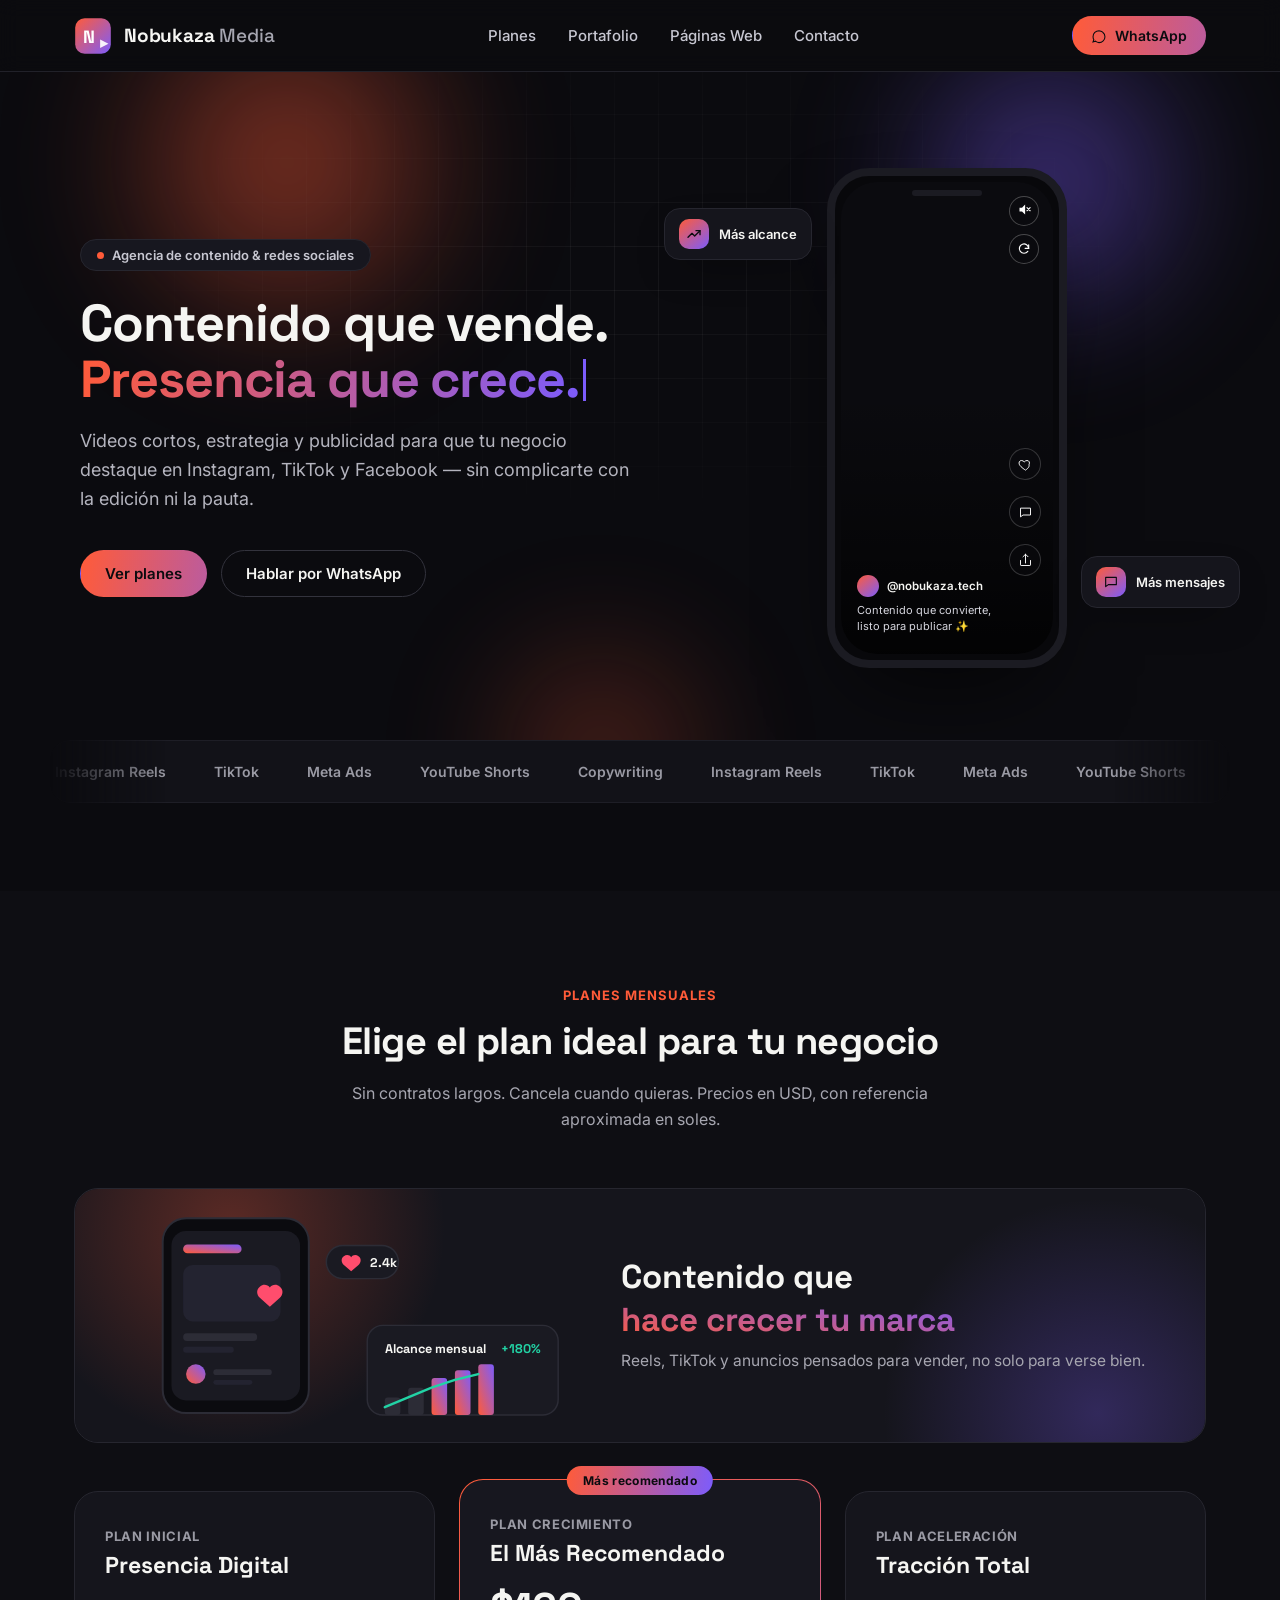
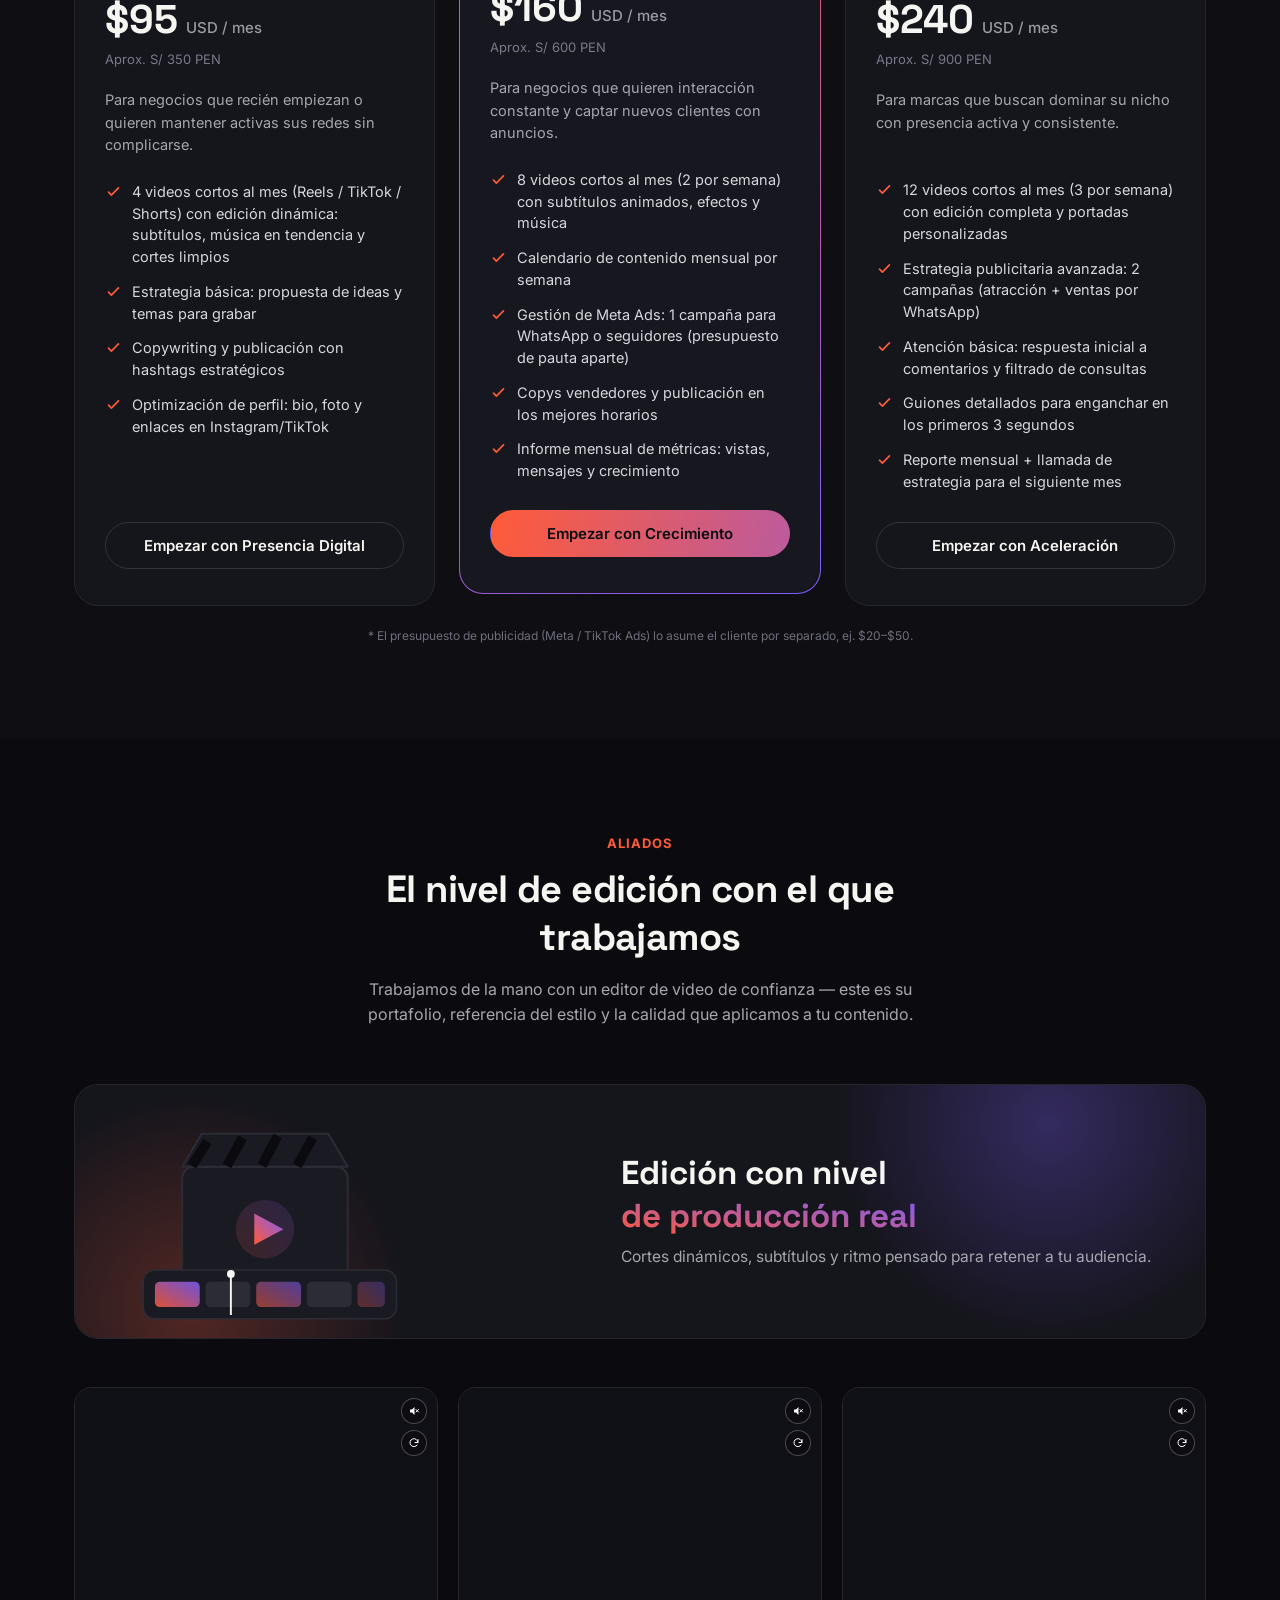
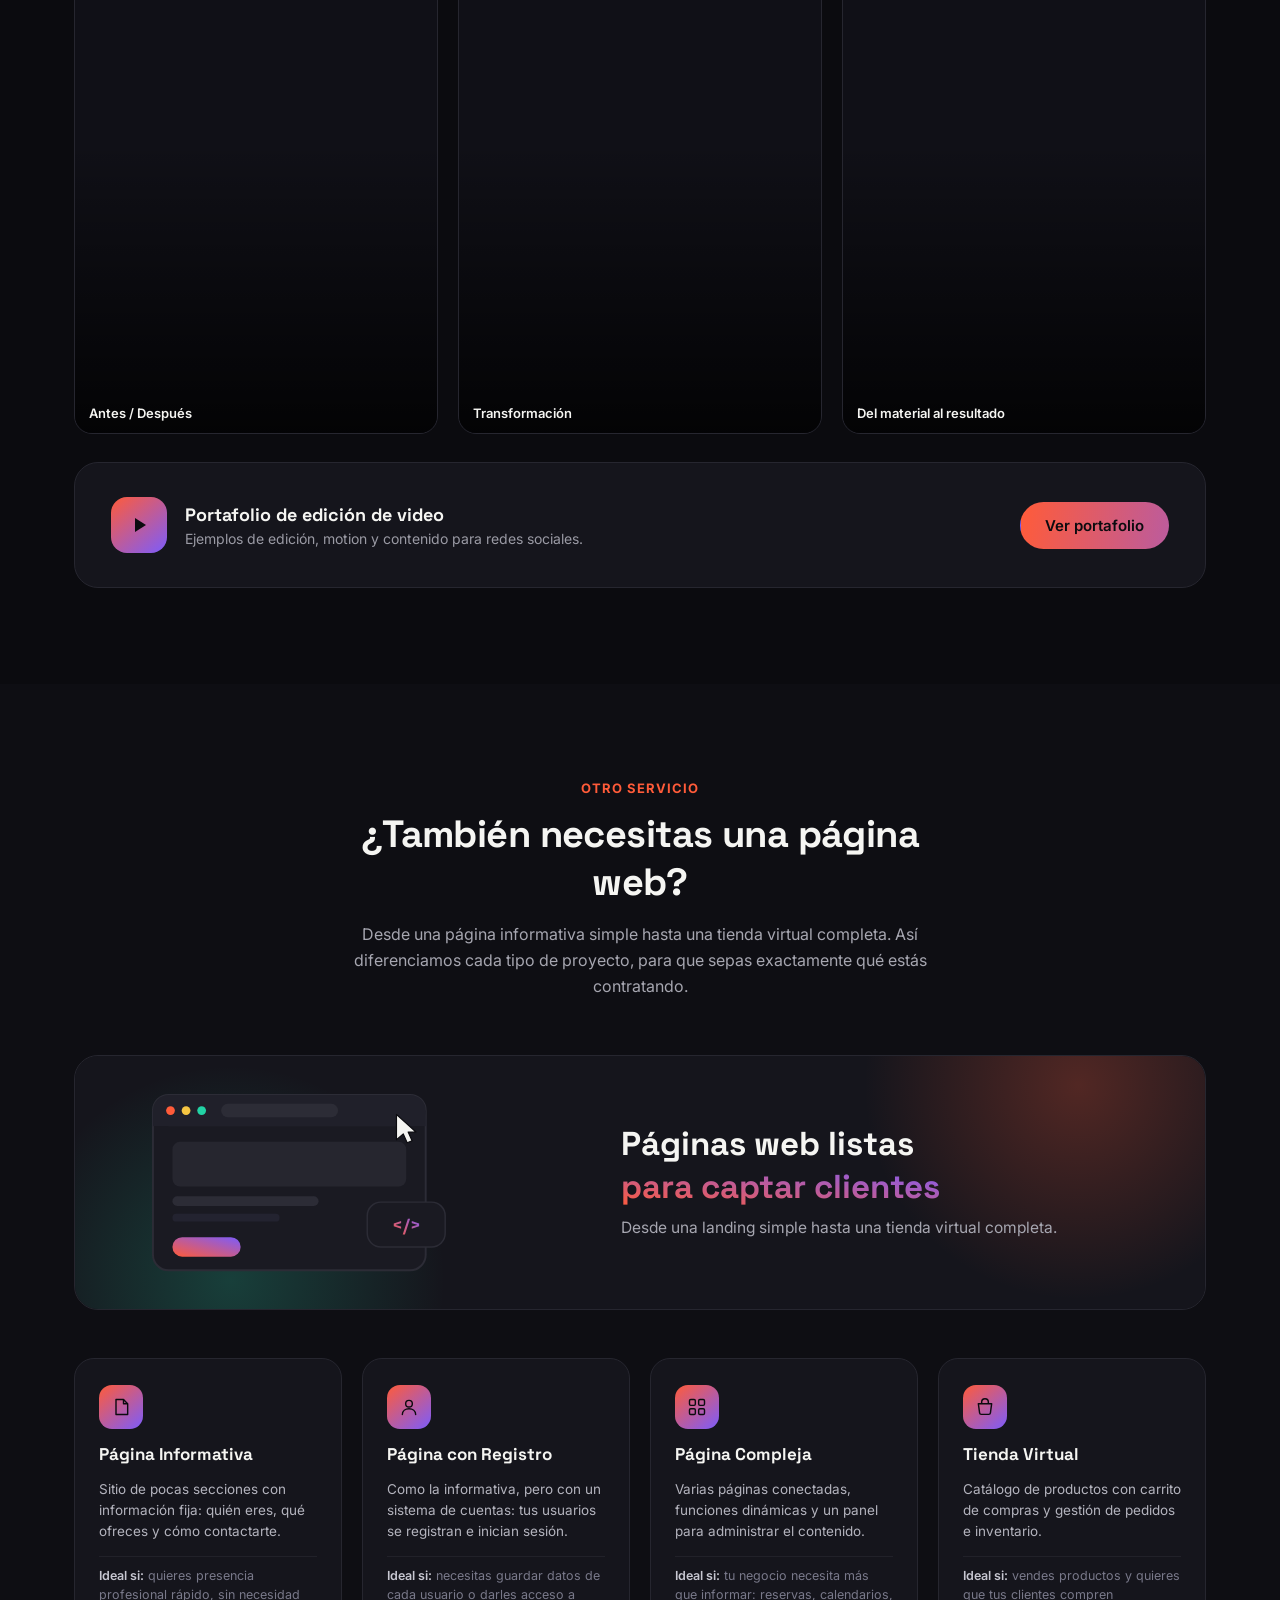
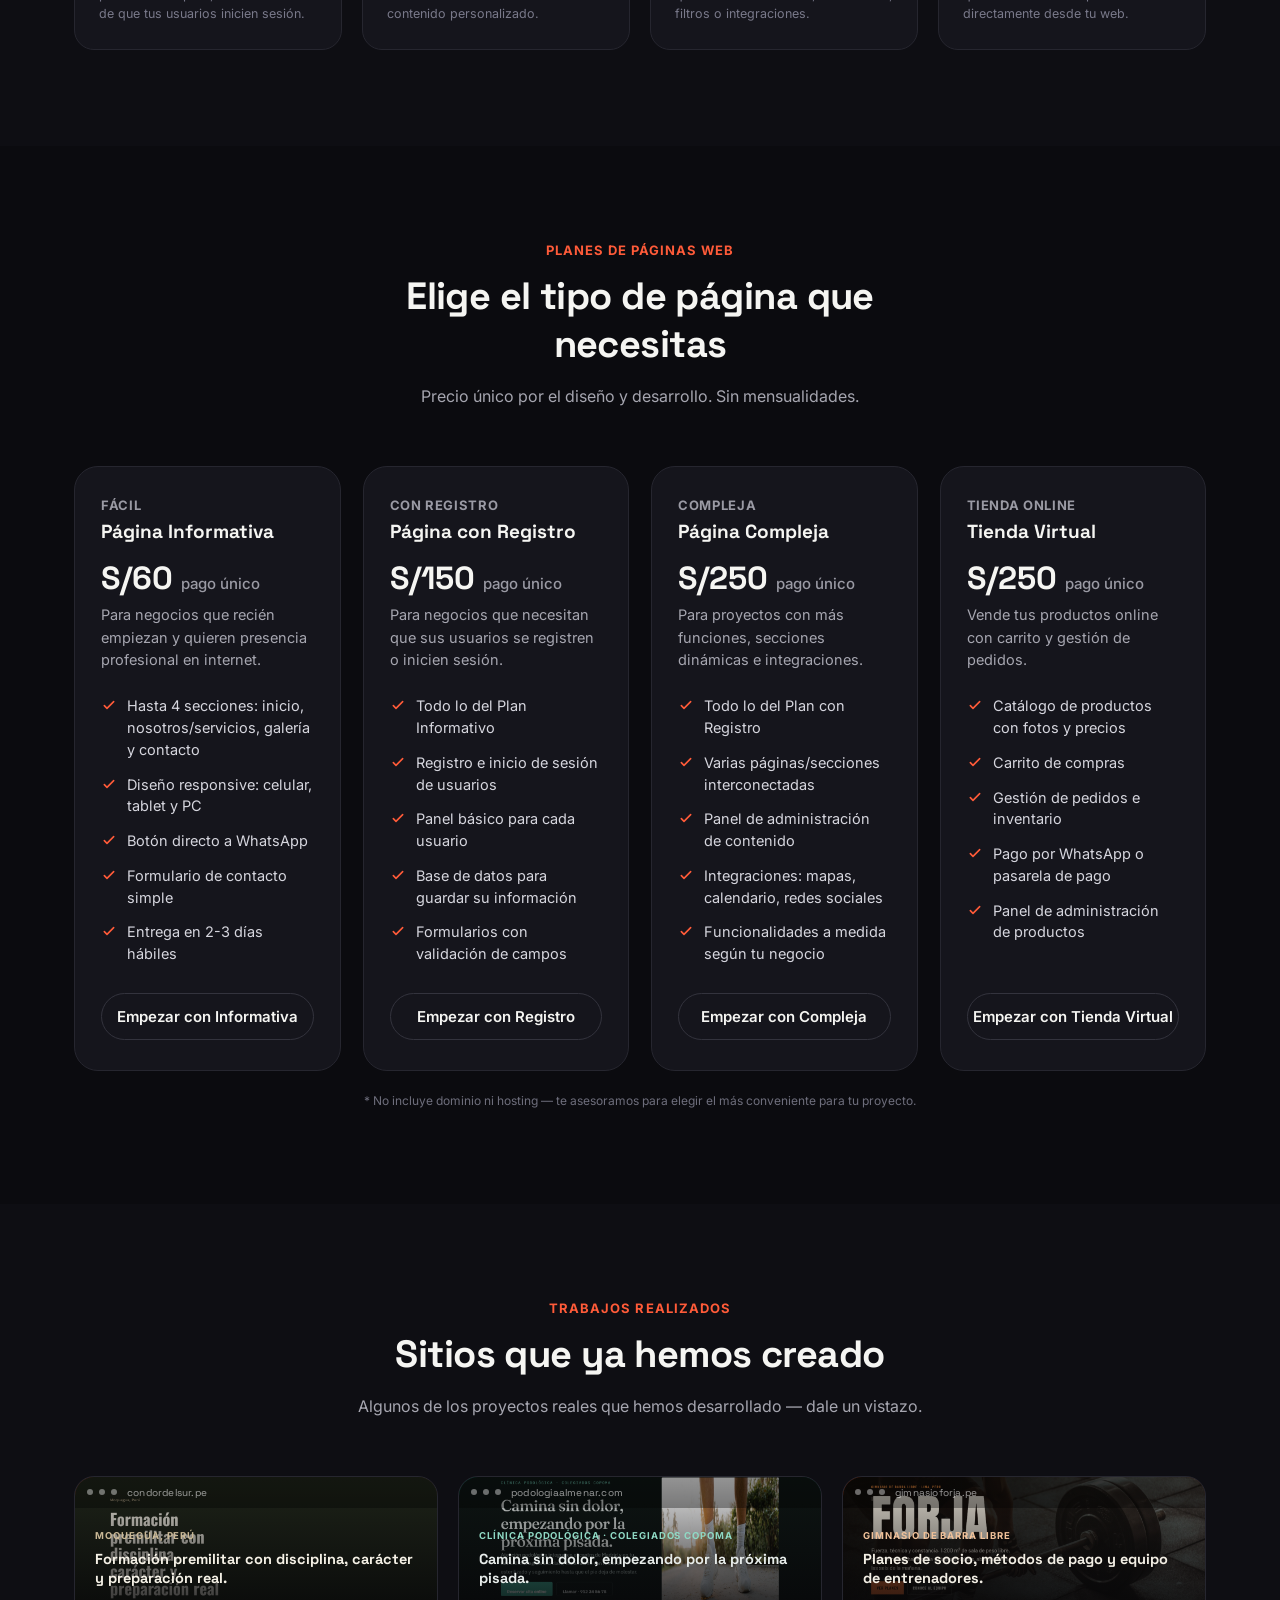
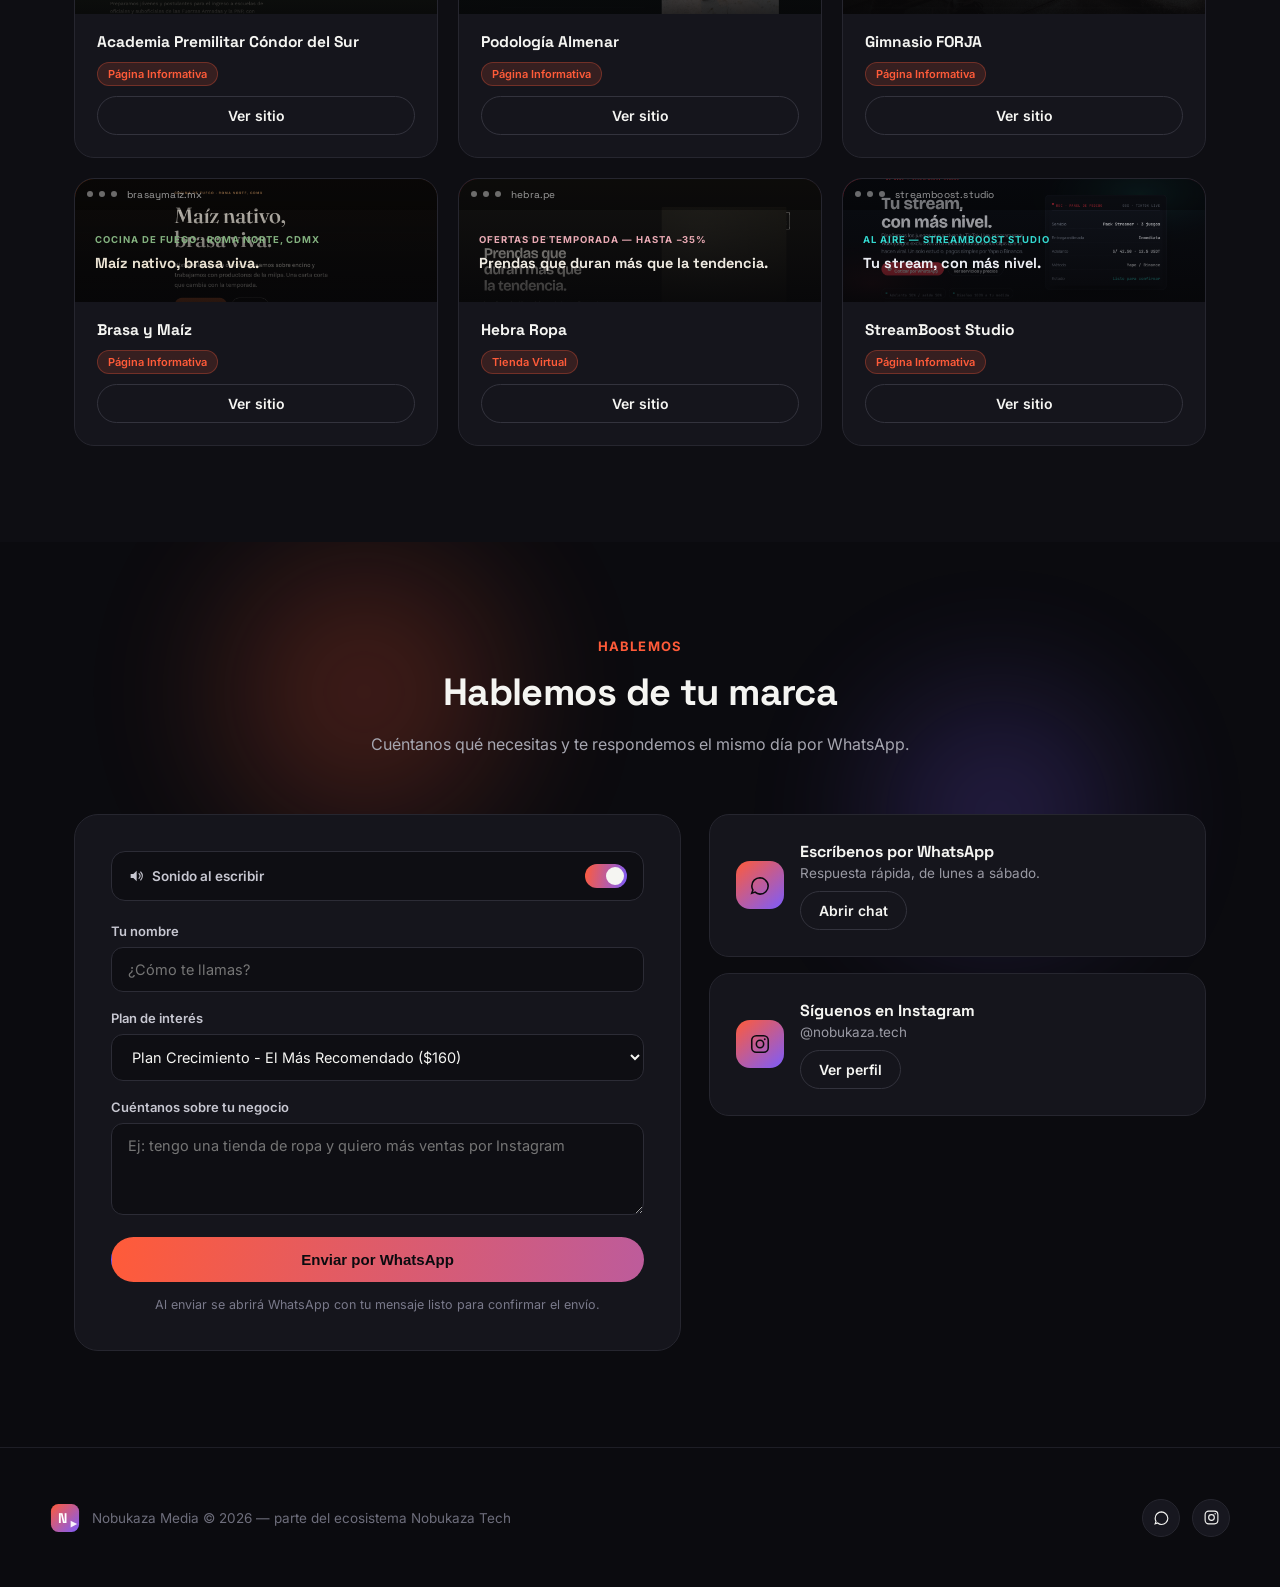
<file: index.html>
<!doctype html>
<html lang="es">
<head>
<meta charset="utf-8">
<meta name="viewport" content="width=device-width, initial-scale=1">
<title>Nobukaza Media - Planes de Marketing y Páginas Web</title>
<meta name="description" content="Contenido para redes sociales, edición de video y creación de páginas web. Planes mensuales y páginas web desde S/60.">
<link rel="preconnect" href="https://fonts.googleapis.com">
<link href="https://fonts.googleapis.com/css2?family=Space+Grotesk:wght@500;600;700&family=Inter:wght@400;500;600;700&display=swap" rel="stylesheet">
<link rel="stylesheet" href="style.css">
</head>
<body>

<div class="np-wrap">

  <!-- Header -->
  <header class="np-header">
    <div class="np-header-inner">
      <div class="np-logo-group">
        <svg viewBox="0 0 64 64" width="38" height="38" role="img" aria-label="Nobukaza Media">
          <defs>
            <linearGradient id="npLogoGradHeader" x1="0" y1="0" x2="1" y2="1">
              <stop offset="0%" stop-color="#FF5B39"></stop>
              <stop offset="100%" stop-color="#7C5CFC"></stop>
            </linearGradient>
          </defs>
          <rect x="2" y="2" width="60" height="60" rx="16" fill="url(#npLogoGradHeader)"></rect>
          <text x="26" y="43" font-family="'Space Grotesk', sans-serif" font-size="30" font-weight="700" fill="#ffffff" text-anchor="middle">N</text>
          <path d="M44 38 L58 45 L44 52 Z" fill="#ffffff" opacity="0.92"></path>
        </svg>
        <div class="np-logo-word">Nobukaza <span>Media</span></div>
      </div>
      <nav class="np-nav-links">
        <a href="#planes">Planes</a>
        <a href="#portafolio">Portafolio</a>
        <a href="#paginas-web">Páginas Web</a>
        <a href="#contacto">Contacto</a>
      </nav>
      <a class="np-btn np-btn-primary np-btn-sm" data-wa-plan="plan de contenido y redes sociales" href="#" target="_blank" rel="noopener">
        <svg width="16" height="16" viewBox="0 0 24 24" fill="none"><path d="M17.6 6.32A8.86 8.86 0 0 0 12 4.06 8.94 8.94 0 0 0 3.06 13a8.83 8.83 0 0 0 1.2 4.47L3 21l3.65-1.24A8.9 8.9 0 0 0 12 21.94 8.94 8.94 0 0 0 20.94 13a8.86 8.86 0 0 0-3.34-6.68Z" stroke="#0B0B0F" stroke-width="1.6"></path></svg>
        WhatsApp
      </a>
    </div>
  </header>

  <!-- Hero -->
  <section class="np-hero">
    <div class="np-hero-bg" aria-hidden="true">
      <span class="np-blob np-blob-a"></span>
      <span class="np-blob np-blob-b"></span>
      <span class="np-blob np-blob-c"></span>
      <span class="np-grid"></span>
    </div>
    <div class="np-hero-inner">
      <div class="np-hero-copy">
        <div class="np-eyebrow"><span class="np-eyebrow-dot"></span>Agencia de contenido &amp; redes sociales</div>
        <h1 class="np-h1" aria-label="Contenido que vende. Presencia que crece.">
          <span aria-hidden="true" id="hero-line1"></span><span class="np-caret" id="hero-caret-1"></span><br>
          <em aria-hidden="true" id="hero-line2"></em><span class="np-caret" id="hero-caret-2"></span>
        </h1>
        <p class="np-lead">Videos cortos, estrategia y publicidad para que tu negocio destaque en Instagram, TikTok y Facebook — sin complicarte con la edición ni la pauta.</p>
        <div class="np-hero-actions">
          <a class="np-btn np-btn-primary" href="#planes">Ver planes</a>
          <a class="np-btn np-btn-ghost" data-wa-plan="plan de contenido y redes sociales" href="#" target="_blank" rel="noopener">Hablar por WhatsApp</a>
        </div>
      </div>
      <div class="np-hero-visual" aria-hidden="true">
        <div class="np-phone">
          <span class="np-phone-notch"></span>
          <div class="np-phone-screen">
            <video id="hero-video" class="np-phone-art" src="media/hero-reel.mp4" autoplay muted loop playsinline></video>
            <div class="np-phone-scrim"></div>
            <div class="np-phone-hit" id="hero-hit"></div>
            <button type="button" class="np-phone-mute" aria-label="Silenciar o activar el sonido del video">
              <span id="hero-icon-muted"><svg width="15" height="15" viewBox="0 0 24 24" fill="none"><path d="M4 9v6h4l5 5V4L8 9H4Z" fill="#ffffff"></path><path d="M16 9l5 5M21 9l-5 5" stroke="#ffffff" stroke-width="1.8" stroke-linecap="round"></path></svg></span>
              <span id="hero-icon-unmuted" style="display:none"><svg width="15" height="15" viewBox="0 0 24 24" fill="none"><path d="M4 9v6h4l5 5V4L8 9H4Z" fill="#ffffff"></path><path d="M16.5 8.5a5 5 0 0 1 0 7M19 6a8.5 8.5 0 0 1 0 12" stroke="#ffffff" stroke-width="1.8" stroke-linecap="round"></path></svg></span>
            </button>
            <button type="button" class="np-phone-restart" id="hero-restart-btn" aria-label="Reiniciar el video">
              <svg width="14" height="14" viewBox="0 0 24 24" fill="none"><path d="M20 11A8 8 0 1 0 18.5 16" stroke="#ffffff" stroke-width="2" stroke-linecap="round"></path><path d="M20 5v6h-6" stroke="#ffffff" stroke-width="2" stroke-linecap="round" stroke-linejoin="round"></path></svg>
            </button>
            <div class="np-heart-burst" aria-hidden="true">
              <span class="np-heart np-heart-1"><svg width="16" height="16" viewBox="0 0 24 24" fill="none"><path d="M12 21s-7-4.35-9.5-8.5C1 9 2.5 6 5.5 6c1.8 0 3 1 4 2 1-1 2.2-2 4-2 3 0 4.5 3 3 6.5C19 16.65 12 21 12 21Z" fill="#FF4D6D"></path></svg></span>
              <span class="np-heart np-heart-2"><svg width="13" height="13" viewBox="0 0 24 24" fill="none"><path d="M2 21h3V10H2v11Zm19-10c0-1.1-.9-2-2-2h-5.5l.85-4.11.03-.34c0-.41-.17-.79-.43-1.06L12.83 2 7.59 7.24C7.22 7.6 7 8.1 7 8.65V19c0 1.1.9 2 2 2h8c.83 0 1.54-.5 1.84-1.22l2.98-6.98c.11-.25.18-.52.18-.8v-2Z" fill="#ffffff"></path></svg></span>
              <span class="np-heart np-heart-3"><svg width="14" height="14" viewBox="0 0 24 24" fill="none"><path d="M12 21s-7-4.35-9.5-8.5C1 9 2.5 6 5.5 6c1.8 0 3 1 4 2 1-1 2.2-2 4-2 3 0 4.5 3 3 6.5C19 16.65 12 21 12 21Z" fill="#FF5B39"></path></svg></span>
              <span class="np-heart np-heart-4"><svg width="17" height="17" viewBox="0 0 24 24" fill="none"><path d="M12 21s-7-4.35-9.5-8.5C1 9 2.5 6 5.5 6c1.8 0 3 1 4 2 1-1 2.2-2 4-2 3 0 4.5 3 3 6.5C19 16.65 12 21 12 21Z" fill="#FF4D6D"></path></svg></span>
              <span class="np-heart np-heart-5"><svg width="12" height="12" viewBox="0 0 24 24" fill="none"><path d="M2 21h3V10H2v11Zm19-10c0-1.1-.9-2-2-2h-5.5l.85-4.11.03-.34c0-.41-.17-.79-.43-1.06L12.83 2 7.59 7.24C7.22 7.6 7 8.1 7 8.65V19c0 1.1.9 2 2 2h8c.83 0 1.54-.5 1.84-1.22l2.98-6.98c.11-.25.18-.52.18-.8v-2Z" fill="#ffffff"></path></svg></span>
              <span class="np-heart np-heart-6"><svg width="15" height="15" viewBox="0 0 24 24" fill="none"><path d="M12 21s-7-4.35-9.5-8.5C1 9 2.5 6 5.5 6c1.8 0 3 1 4 2 1-1 2.2-2 4-2 3 0 4.5 3 3 6.5C19 16.65 12 21 12 21Z" fill="#7C5CFC"></path></svg></span>
            </div>
            <div class="np-phone-actions">
              <span class="np-phone-action"><svg width="15" height="15" viewBox="0 0 24 24" fill="none"><path d="M12 21s-7.2-4.4-9.6-8.6C0.6 8.8 2.3 5.6 5.6 5.6c1.9 0 3.2 1 4.4 2.2 1.2-1.2 2.5-2.2 4.4-2.2 3.3 0 5 3.2 3.2 6.8C19.2 16.6 12 21 12 21Z" stroke="#ffffff" stroke-width="1.5"></path></svg></span>
              <span class="np-phone-action"><svg width="15" height="15" viewBox="0 0 24 24" fill="none"><path d="M4 5h16v11H8l-4 3V5Z" stroke="#ffffff" stroke-width="1.5" stroke-linejoin="round"></path></svg></span>
              <span class="np-phone-action"><svg width="15" height="15" viewBox="0 0 24 24" fill="none"><path d="M4 12v7a1 1 0 0 0 1 1h14a1 1 0 0 0 1-1v-7M16 6l-4-4-4 4M12 2v14" stroke="#ffffff" stroke-width="1.5" stroke-linecap="round" stroke-linejoin="round"></path></svg></span>
            </div>
            <div class="np-phone-caption">
              <div class="np-phone-user"><span class="np-phone-avatar"></span><span>@nobukaza.tech</span></div>
              <p>Contenido que convierte, listo para publicar ✨</p>
            </div>
          </div>
        </div>
        <div class="np-float-badge np-float-badge-a">
          <span class="np-badge-icon"><svg width="16" height="16" viewBox="0 0 24 24" fill="none"><path d="M3 17l6-6 4 4 8-8" stroke="#0B0B0F" stroke-width="2" stroke-linecap="round" stroke-linejoin="round"></path><path d="M15 7h6v6" stroke="#0B0B0F" stroke-width="2" stroke-linecap="round" stroke-linejoin="round"></path></svg></span>
          Más alcance
        </div>
        <div class="np-float-badge np-float-badge-b">
          <span class="np-badge-icon"><svg width="16" height="16" viewBox="0 0 24 24" fill="none"><path d="M4 5h16v11H8l-4 3V5Z" stroke="#0B0B0F" stroke-width="1.7" stroke-linejoin="round"></path></svg></span>
          Más mensajes
        </div>
      </div>
    </div>
  </section>

  <div class="np-trust">
    <div class="np-trust-inner">
      <div class="np-trust-track">
        <div class="np-trust-item">Instagram Reels</div>
        <div class="np-trust-item">TikTok</div>
        <div class="np-trust-item">Meta Ads</div>
        <div class="np-trust-item">YouTube Shorts</div>
        <div class="np-trust-item">Copywriting</div>
        <div class="np-trust-item" aria-hidden="true">Instagram Reels</div>
        <div class="np-trust-item" aria-hidden="true">TikTok</div>
        <div class="np-trust-item" aria-hidden="true">Meta Ads</div>
        <div class="np-trust-item" aria-hidden="true">YouTube Shorts</div>
        <div class="np-trust-item" aria-hidden="true">Copywriting</div>
      </div>
    </div>
  </div>

  <!-- Planes -->
  <section class="np-section np-section-alt" id="planes">
    <div class="np-container">
      <div class="np-section-head">
        <p class="np-kicker">Planes mensuales</p>
        <h2 class="np-h2">Elige el plan ideal para tu negocio</h2>
        <p class="np-section-sub">Sin contratos largos. Cancela cuando quieras. Precios en USD, con referencia aproximada en soles.</p>
      </div>

      <div class="np-banner" aria-hidden="true">
        <svg viewBox="0 0 1160 260" xmlns="http://www.w3.org/2000/svg">
          <defs>
            <radialGradient id="npMktGlowA" cx="50%" cy="50%" r="50%">
              <stop offset="0%" stop-color="#FF5B39" stop-opacity="0.30"></stop>
              <stop offset="100%" stop-color="#FF5B39" stop-opacity="0"></stop>
            </radialGradient>
            <radialGradient id="npMktGlowB" cx="50%" cy="50%" r="50%">
              <stop offset="0%" stop-color="#7C5CFC" stop-opacity="0.28"></stop>
              <stop offset="100%" stop-color="#7C5CFC" stop-opacity="0"></stop>
            </radialGradient>
            <linearGradient id="npMktGrad" x1="0" y1="1" x2="1" y2="0">
              <stop offset="0%" stop-color="#FF5B39"></stop>
              <stop offset="100%" stop-color="#7C5CFC"></stop>
            </linearGradient>
          </defs>
          <rect width="1160" height="260" fill="#15151C"></rect>
          <circle cx="160" cy="40" r="220" fill="url(#npMktGlowA)"></circle>
          <circle cx="1050" cy="230" r="220" fill="url(#npMktGlowB)"></circle>
          <g transform="translate(90,30)">
            <rect x="0" y="0" width="150" height="200" rx="24" fill="#0B0B0F" stroke="#2C2C36" stroke-width="2"></rect>
            <rect x="9" y="13" width="132" height="174" rx="15" fill="#1A1A22"></rect>
            <rect x="21" y="27" width="60" height="9" rx="4.5" fill="url(#npMktGrad)"></rect>
            <rect x="21" y="48" width="100" height="58" rx="10" fill="#232330"></rect>
            <path d="M100 82c-4-4-4-9 0-12 3-3 8-2 10 1 2-3 7-4 10-1 4 3 4 8 0 12l-10 9-10-9Z" fill="#FF4D6D"></path>
            <rect x="21" y="118" width="76" height="8" rx="4" fill="#2C2C36"></rect>
            <rect x="21" y="132" width="52" height="6" rx="3" fill="#232330"></rect>
            <circle cx="34" cy="160" r="10" fill="url(#npMktGrad)"></circle>
            <rect x="52" y="155" width="60" height="6" rx="3" fill="#2C2C36"></rect>
            <rect x="52" y="166" width="40" height="5" rx="2.5" fill="#232330"></rect>
          </g>
          <g transform="translate(300,140)">
            <rect x="0" y="0" width="196" height="92" rx="16" fill="#1A1A22" stroke="#2C2C36" stroke-width="1.5"></rect>
            <text x="18" y="28" font-family="'Space Grotesk', sans-serif" font-size="13" font-weight="700" fill="#F5F5F2">Alcance mensual</text>
            <text x="178" y="28" font-family="'Space Grotesk', sans-serif" font-size="13" font-weight="700" fill="#22D3A5" text-anchor="end">+180%</text>
            <g transform="translate(18,40)">
              <rect x="0" y="34" width="16" height="18" rx="3" fill="#2C2C36"></rect>
              <rect x="24" y="24" width="16" height="28" rx="3" fill="#2C2C36"></rect>
              <rect x="48" y="14" width="16" height="38" rx="3" fill="url(#npMktGrad)"></rect>
              <rect x="72" y="6" width="16" height="46" rx="3" fill="url(#npMktGrad)"></rect>
              <rect x="96" y="0" width="16" height="52" rx="3" fill="url(#npMktGrad)"></rect>
              <path d="M0 44 L24 34 L48 24 L72 16 L96 10" stroke="#22D3A5" stroke-width="2.5" fill="none" stroke-linecap="round" stroke-linejoin="round"></path>
            </g>
          </g>
          <g transform="translate(258,58)">
            <rect x="0" y="0" width="74" height="34" rx="17" fill="#1A1A22" stroke="#2C2C36" stroke-width="1.5"></rect>
            <path d="M18 20c-3-3-3-7 0-9 2.4-2.2 6-1.6 7.5 1 1.5-2.6 5.1-3.2 7.5-1 3 2 3 6 0 9l-7.5 6.5L18 20Z" fill="#FF4D6D"></path>
            <text x="45" y="22" font-family="'Space Grotesk', sans-serif" font-size="13" font-weight="700" fill="#F5F5F2">2.4k</text>
          </g>
          <g transform="translate(560,0)">
            <text x="0" y="102" font-family="'Space Grotesk', sans-serif" font-size="34" font-weight="700" fill="#F5F5F2">Contenido que</text>
            <text x="0" y="146" font-family="'Space Grotesk', sans-serif" font-size="34" font-weight="700" fill="url(#npMktGrad)">hace crecer tu marca</text>
            <text x="0" y="182" font-family="Inter, sans-serif" font-size="16" fill="#A6A6B0">Reels, TikTok y anuncios pensados para vender, no solo para verse bien.</text>
          </g>
        </svg>
      </div>

      <div class="np-plans-grid">

        <div class="np-plan-card">
          <p class="np-plan-eyebrow">Plan Inicial</p>
          <h3 class="np-plan-name">Presencia Digital</h3>
          <div class="np-plan-price-row">
            <span class="np-plan-price">$95</span>
            <span class="np-plan-period">USD / mes</span>
          </div>
          <p class="np-plan-price-alt">Aprox. S/ 350 PEN</p>
          <p class="np-plan-desc">Para negocios que recién empiezan o quieren mantener activas sus redes sin complicarse.</p>
          <ul class="np-plan-features">
            <li><svg width="17" height="17" viewBox="0 0 24 24" fill="none"><path d="M5 13l4 4L19 7" stroke="var(--accent)" stroke-width="2.4" stroke-linecap="round" stroke-linejoin="round"></path></svg><span>4 videos cortos al mes (Reels / TikTok / Shorts) con edición dinámica: subtítulos, música en tendencia y cortes limpios</span></li>
            <li><svg width="17" height="17" viewBox="0 0 24 24" fill="none"><path d="M5 13l4 4L19 7" stroke="var(--accent)" stroke-width="2.4" stroke-linecap="round" stroke-linejoin="round"></path></svg><span>Estrategia básica: propuesta de ideas y temas para grabar</span></li>
            <li><svg width="17" height="17" viewBox="0 0 24 24" fill="none"><path d="M5 13l4 4L19 7" stroke="var(--accent)" stroke-width="2.4" stroke-linecap="round" stroke-linejoin="round"></path></svg><span>Copywriting y publicación con hashtags estratégicos</span></li>
            <li><svg width="17" height="17" viewBox="0 0 24 24" fill="none"><path d="M5 13l4 4L19 7" stroke="var(--accent)" stroke-width="2.4" stroke-linecap="round" stroke-linejoin="round"></path></svg><span>Optimización de perfil: bio, foto y enlaces en Instagram/TikTok</span></li>
          </ul>
          <a class="np-btn np-btn-ghost np-btn-block" data-wa-plan="Plan Inicial - Presencia Digital" href="#" target="_blank" rel="noopener">Empezar con Presencia Digital</a>
        </div>

        <div class="np-plan-card is-featured">
          <span class="np-plan-badge">Más recomendado</span>
          <p class="np-plan-eyebrow">Plan Crecimiento</p>
          <h3 class="np-plan-name">El Más Recomendado</h3>
          <div class="np-plan-price-row">
            <span class="np-plan-price">$160</span>
            <span class="np-plan-period">USD / mes</span>
          </div>
          <p class="np-plan-price-alt">Aprox. S/ 600 PEN</p>
          <p class="np-plan-desc">Para negocios que quieren interacción constante y captar nuevos clientes con anuncios.</p>
          <ul class="np-plan-features">
            <li><svg width="17" height="17" viewBox="0 0 24 24" fill="none"><path d="M5 13l4 4L19 7" stroke="var(--accent)" stroke-width="2.4" stroke-linecap="round" stroke-linejoin="round"></path></svg><span>8 videos cortos al mes (2 por semana) con subtítulos animados, efectos y música</span></li>
            <li><svg width="17" height="17" viewBox="0 0 24 24" fill="none"><path d="M5 13l4 4L19 7" stroke="var(--accent)" stroke-width="2.4" stroke-linecap="round" stroke-linejoin="round"></path></svg><span>Calendario de contenido mensual por semana</span></li>
            <li><svg width="17" height="17" viewBox="0 0 24 24" fill="none"><path d="M5 13l4 4L19 7" stroke="var(--accent)" stroke-width="2.4" stroke-linecap="round" stroke-linejoin="round"></path></svg><span>Gestión de Meta Ads: 1 campaña para WhatsApp o seguidores (presupuesto de pauta aparte)</span></li>
            <li><svg width="17" height="17" viewBox="0 0 24 24" fill="none"><path d="M5 13l4 4L19 7" stroke="var(--accent)" stroke-width="2.4" stroke-linecap="round" stroke-linejoin="round"></path></svg><span>Copys vendedores y publicación en los mejores horarios</span></li>
            <li><svg width="17" height="17" viewBox="0 0 24 24" fill="none"><path d="M5 13l4 4L19 7" stroke="var(--accent)" stroke-width="2.4" stroke-linecap="round" stroke-linejoin="round"></path></svg><span>Informe mensual de métricas: vistas, mensajes y crecimiento</span></li>
          </ul>
          <a class="np-btn np-btn-primary np-btn-block" data-wa-plan="Plan Crecimiento - El Más Recomendado" href="#" target="_blank" rel="noopener">Empezar con Crecimiento</a>
        </div>

        <div class="np-plan-card">
          <p class="np-plan-eyebrow">Plan Aceleración</p>
          <h3 class="np-plan-name">Tracción Total</h3>
          <div class="np-plan-price-row">
            <span class="np-plan-price">$240</span>
            <span class="np-plan-period">USD / mes</span>
          </div>
          <p class="np-plan-price-alt">Aprox. S/ 900 PEN</p>
          <p class="np-plan-desc">Para marcas que buscan dominar su nicho con presencia activa y consistente.</p>
          <ul class="np-plan-features">
            <li><svg width="17" height="17" viewBox="0 0 24 24" fill="none"><path d="M5 13l4 4L19 7" stroke="var(--accent)" stroke-width="2.4" stroke-linecap="round" stroke-linejoin="round"></path></svg><span>12 videos cortos al mes (3 por semana) con edición completa y portadas personalizadas</span></li>
            <li><svg width="17" height="17" viewBox="0 0 24 24" fill="none"><path d="M5 13l4 4L19 7" stroke="var(--accent)" stroke-width="2.4" stroke-linecap="round" stroke-linejoin="round"></path></svg><span>Estrategia publicitaria avanzada: 2 campañas (atracción + ventas por WhatsApp)</span></li>
            <li><svg width="17" height="17" viewBox="0 0 24 24" fill="none"><path d="M5 13l4 4L19 7" stroke="var(--accent)" stroke-width="2.4" stroke-linecap="round" stroke-linejoin="round"></path></svg><span>Atención básica: respuesta inicial a comentarios y filtrado de consultas</span></li>
            <li><svg width="17" height="17" viewBox="0 0 24 24" fill="none"><path d="M5 13l4 4L19 7" stroke="var(--accent)" stroke-width="2.4" stroke-linecap="round" stroke-linejoin="round"></path></svg><span>Guiones detallados para enganchar en los primeros 3 segundos</span></li>
            <li><svg width="17" height="17" viewBox="0 0 24 24" fill="none"><path d="M5 13l4 4L19 7" stroke="var(--accent)" stroke-width="2.4" stroke-linecap="round" stroke-linejoin="round"></path></svg><span>Reporte mensual + llamada de estrategia para el siguiente mes</span></li>
          </ul>
          <a class="np-btn np-btn-ghost np-btn-block" data-wa-plan="Plan Aceleración - Tracción Total" href="#" target="_blank" rel="noopener">Empezar con Aceleración</a>
        </div>

      </div>

      <p class="np-plan-note">* El presupuesto de publicidad (Meta / TikTok Ads) lo asume el cliente por separado, ej. $20–$50.</p>
    </div>
  </section>

  <!-- Portafolio -->
  <section class="np-section" id="portafolio">
    <div class="np-container">
      <div class="np-section-head">
        <p class="np-kicker">Aliados</p>
        <h2 class="np-h2">El nivel de edición con el que trabajamos</h2>
        <p class="np-section-sub">Trabajamos de la mano con un editor de video de confianza — este es su portafolio, referencia del estilo y la calidad que aplicamos a tu contenido.</p>
      </div>

      <div class="np-banner" aria-hidden="true">
        <svg viewBox="0 0 1160 260" xmlns="http://www.w3.org/2000/svg">
          <defs>
            <radialGradient id="npVidGlowA" cx="50%" cy="50%" r="50%">
              <stop offset="0%" stop-color="#7C5CFC" stop-opacity="0.30"></stop>
              <stop offset="100%" stop-color="#7C5CFC" stop-opacity="0"></stop>
            </radialGradient>
            <radialGradient id="npVidGlowB" cx="50%" cy="50%" r="50%">
              <stop offset="0%" stop-color="#FF5B39" stop-opacity="0.26"></stop>
              <stop offset="100%" stop-color="#FF5B39" stop-opacity="0"></stop>
            </radialGradient>
            <linearGradient id="npVidGrad" x1="0" y1="1" x2="1" y2="0">
              <stop offset="0%" stop-color="#FF5B39"></stop>
              <stop offset="100%" stop-color="#7C5CFC"></stop>
            </linearGradient>
          </defs>
          <rect width="1160" height="260" fill="#15151C"></rect>
          <circle cx="1000" cy="40" r="220" fill="url(#npVidGlowA)"></circle>
          <circle cx="120" cy="230" r="220" fill="url(#npVidGlowB)"></circle>
          <g transform="translate(110,50)">
            <rect x="0" y="34" width="170" height="120" rx="12" fill="#1A1A22" stroke="#2C2C36" stroke-width="2"></rect>
            <path d="M0 34 L20 0 H150 L170 34 Z" fill="#1A1A22" stroke="#2C2C36" stroke-width="2" stroke-linejoin="round"></path>
            <g stroke="#0B0B0F" stroke-width="10">
              <line x1="26" y1="8" x2="10" y2="33"></line>
              <line x1="62" y1="4" x2="46" y2="33"></line>
              <line x1="98" y1="2" x2="82" y2="33"></line>
              <line x1="134" y1="4" x2="118" y2="33"></line>
            </g>
            <circle cx="85" cy="98" r="30" fill="url(#npVidGrad)" opacity="0.16"></circle>
            <path d="M74 82 L104 98 L74 114 Z" fill="url(#npVidGrad)"></path>
          </g>
          <g transform="translate(70,190)">
            <rect x="0" y="0" width="260" height="50" rx="12" fill="#1A1A22" stroke="#2C2C36" stroke-width="1.5"></rect>
            <rect x="12" y="12" width="46" height="26" rx="5" fill="url(#npVidGrad)" opacity="0.85"></rect>
            <rect x="64" y="12" width="46" height="26" rx="5" fill="#2C2C36"></rect>
            <rect x="116" y="12" width="46" height="26" rx="5" fill="url(#npVidGrad)" opacity="0.55"></rect>
            <rect x="168" y="12" width="46" height="26" rx="5" fill="#2C2C36"></rect>
            <rect x="220" y="12" width="28" height="26" rx="5" fill="url(#npVidGrad)" opacity="0.3"></rect>
            <line x1="90" y1="4" x2="90" y2="46" stroke="#F5F5F2" stroke-width="2"></line>
            <circle cx="90" cy="4" r="4" fill="#F5F5F2"></circle>
          </g>
          <g transform="translate(560,0)">
            <text x="0" y="102" font-family="'Space Grotesk', sans-serif" font-size="34" font-weight="700" fill="#F5F5F2">Edición con nivel</text>
            <text x="0" y="146" font-family="'Space Grotesk', sans-serif" font-size="34" font-weight="700" fill="url(#npVidGrad)">de producción real</text>
            <text x="0" y="182" font-family="Inter, sans-serif" font-size="16" fill="#A6A6B0">Cortes dinámicos, subtítulos y ritmo pensado para retener a tu audiencia.</text>
          </g>
        </svg>
      </div>

      <div class="np-clips-grid">
        <div class="np-clip-frame">
          <video id="clip1-video" class="np-clip-art" src="media/clip-antes-despues.mp4" autoplay muted loop playsinline></video>
          <div class="np-clip-scrim"></div>
          <div class="np-clip-hit" id="clip1-hit"></div>
          <span class="np-clip-mute" aria-hidden="true">
            <span id="clip1-icon-muted"><svg width="12" height="12" viewBox="0 0 24 24" fill="none"><path d="M4 9v6h4l5 5V4L8 9H4Z" fill="#ffffff"></path><path d="M16 9l5 5M21 9l-5 5" stroke="#ffffff" stroke-width="2" stroke-linecap="round"></path></svg></span>
            <span id="clip1-icon-unmuted" style="display:none"><svg width="12" height="12" viewBox="0 0 24 24" fill="none"><path d="M4 9v6h4l5 5V4L8 9H4Z" fill="#ffffff"></path><path d="M16.5 8.5a5 5 0 0 1 0 7M19 6a8.5 8.5 0 0 1 0 12" stroke="#ffffff" stroke-width="2" stroke-linecap="round"></path></svg></span>
          </span>
          <button type="button" class="np-clip-restart" id="clip1-restart-btn" aria-label="Reiniciar el video">
            <svg width="12" height="12" viewBox="0 0 24 24" fill="none"><path d="M20 11A8 8 0 1 0 18.5 16" stroke="#ffffff" stroke-width="2" stroke-linecap="round"></path><path d="M20 5v6h-6" stroke="#ffffff" stroke-width="2" stroke-linecap="round" stroke-linejoin="round"></path></svg>
          </button>
          <span class="np-clip-label">Antes / Después</span>
        </div>
        <div class="np-clip-frame">
          <video id="clip2-video" class="np-clip-art" src="media/clip-transformacion.mp4" autoplay muted loop playsinline></video>
          <div class="np-clip-scrim"></div>
          <div class="np-clip-hit" id="clip2-hit"></div>
          <span class="np-clip-mute" aria-hidden="true">
            <span id="clip2-icon-muted"><svg width="12" height="12" viewBox="0 0 24 24" fill="none"><path d="M4 9v6h4l5 5V4L8 9H4Z" fill="#ffffff"></path><path d="M16 9l5 5M21 9l-5 5" stroke="#ffffff" stroke-width="2" stroke-linecap="round"></path></svg></span>
            <span id="clip2-icon-unmuted" style="display:none"><svg width="12" height="12" viewBox="0 0 24 24" fill="none"><path d="M4 9v6h4l5 5V4L8 9H4Z" fill="#ffffff"></path><path d="M16.5 8.5a5 5 0 0 1 0 7M19 6a8.5 8.5 0 0 1 0 12" stroke="#ffffff" stroke-width="2" stroke-linecap="round"></path></svg></span>
          </span>
          <button type="button" class="np-clip-restart" id="clip2-restart-btn" aria-label="Reiniciar el video">
            <svg width="12" height="12" viewBox="0 0 24 24" fill="none"><path d="M20 11A8 8 0 1 0 18.5 16" stroke="#ffffff" stroke-width="2" stroke-linecap="round"></path><path d="M20 5v6h-6" stroke="#ffffff" stroke-width="2" stroke-linecap="round" stroke-linejoin="round"></path></svg>
          </button>
          <span class="np-clip-label">Transformación</span>
        </div>
        <div class="np-clip-frame">
          <video id="clip3-video" class="np-clip-art" src="media/clip-resultado.mp4" autoplay muted loop playsinline></video>
          <div class="np-clip-scrim"></div>
          <div class="np-clip-hit" id="clip3-hit"></div>
          <span class="np-clip-mute" aria-hidden="true">
            <span id="clip3-icon-muted"><svg width="12" height="12" viewBox="0 0 24 24" fill="none"><path d="M4 9v6h4l5 5V4L8 9H4Z" fill="#ffffff"></path><path d="M16 9l5 5M21 9l-5 5" stroke="#ffffff" stroke-width="2" stroke-linecap="round"></path></svg></span>
            <span id="clip3-icon-unmuted" style="display:none"><svg width="12" height="12" viewBox="0 0 24 24" fill="none"><path d="M4 9v6h4l5 5V4L8 9H4Z" fill="#ffffff"></path><path d="M16.5 8.5a5 5 0 0 1 0 7M19 6a8.5 8.5 0 0 1 0 12" stroke="#ffffff" stroke-width="2" stroke-linecap="round"></path></svg></span>
          </span>
          <button type="button" class="np-clip-restart" id="clip3-restart-btn" aria-label="Reiniciar el video">
            <svg width="12" height="12" viewBox="0 0 24 24" fill="none"><path d="M20 11A8 8 0 1 0 18.5 16" stroke="#ffffff" stroke-width="2" stroke-linecap="round"></path><path d="M20 5v6h-6" stroke="#ffffff" stroke-width="2" stroke-linecap="round" stroke-linejoin="round"></path></svg>
          </button>
          <span class="np-clip-label">Del material al resultado</span>
        </div>
      </div>

      <div class="np-portfolio-card">
        <div class="np-portfolio-left">
          <div class="np-portfolio-icon">
            <svg width="24" height="24" viewBox="0 0 24 24" fill="none"><path d="M8 5v14l11-7-11-7Z" fill="#0B0B0F"></path></svg>
          </div>
          <div>
            <h3>Portafolio de edición de video</h3>
            <p>Ejemplos de edición, motion y contenido para redes sociales.</p>
          </div>
        </div>
        <a class="np-btn np-btn-primary" href="https://6662acbd4a10c.site123.me/" target="_blank" rel="noopener">Ver portafolio</a>
      </div>
    </div>
  </section>

  <!-- Páginas Web: comparativa -->
  <section class="np-section np-section-alt" id="paginas-web">
    <div class="np-container">
      <div class="np-section-head">
        <p class="np-kicker">Otro servicio</p>
        <h2 class="np-h2">¿También necesitas una página web?</h2>
        <p class="np-section-sub">Desde una página informativa simple hasta una tienda virtual completa. Así diferenciamos cada tipo de proyecto, para que sepas exactamente qué estás contratando.</p>
      </div>

      <div class="np-banner" aria-hidden="true">
        <svg viewBox="0 0 1160 260" xmlns="http://www.w3.org/2000/svg">
          <defs>
            <radialGradient id="npWebGlowA" cx="50%" cy="50%" r="50%">
              <stop offset="0%" stop-color="#22D3A5" stop-opacity="0.22"></stop>
              <stop offset="100%" stop-color="#22D3A5" stop-opacity="0"></stop>
            </radialGradient>
            <radialGradient id="npWebGlowB" cx="50%" cy="50%" r="50%">
              <stop offset="0%" stop-color="#FF5B39" stop-opacity="0.26"></stop>
              <stop offset="100%" stop-color="#FF5B39" stop-opacity="0"></stop>
            </radialGradient>
            <linearGradient id="npWebGrad" x1="0" y1="1" x2="1" y2="0">
              <stop offset="0%" stop-color="#FF5B39"></stop>
              <stop offset="100%" stop-color="#7C5CFC"></stop>
            </linearGradient>
          </defs>
          <rect width="1160" height="260" fill="#15151C"></rect>
          <circle cx="160" cy="230" r="220" fill="url(#npWebGlowA)"></circle>
          <circle cx="1030" cy="30" r="220" fill="url(#npWebGlowB)"></circle>
          <g transform="translate(80,40)">
            <rect x="0" y="0" width="280" height="180" rx="16" fill="#1A1A22" stroke="#2C2C36" stroke-width="2"></rect>
            <rect x="0" y="0" width="280" height="32" rx="16" fill="#20202A"></rect>
            <rect x="0" y="16" width="280" height="16" fill="#20202A"></rect>
            <circle cx="18" cy="16" r="4.5" fill="#FF5B39"></circle>
            <circle cx="34" cy="16" r="4.5" fill="#F5C542"></circle>
            <circle cx="50" cy="16" r="4.5" fill="#22D3A5"></circle>
            <rect x="70" y="9" width="120" height="14" rx="7" fill="#2C2C36"></rect>
            <rect x="20" y="48" width="240" height="46" rx="8" fill="#26262F"></rect>
            <rect x="20" y="104" width="150" height="10" rx="5" fill="#2C2C36"></rect>
            <rect x="20" y="122" width="110" height="8" rx="4" fill="#232330"></rect>
            <rect x="20" y="146" width="70" height="20" rx="10" fill="url(#npWebGrad)"></rect>
          </g>
          <g transform="translate(300,150)">
            <rect x="0" y="0" width="80" height="46" rx="14" fill="#1A1A22" stroke="#2C2C36" stroke-width="1.5"></rect>
            <text x="40" y="30" font-family="'Space Grotesk', monospace" font-size="18" font-weight="700" fill="url(#npWebGrad)" text-anchor="middle">&lt;/&gt;</text>
          </g>
          <g transform="translate(330,60)">
            <path d="M0 0 L0 26 L7 20 L11 29 L16 27 L12 18 L20 18 Z" fill="#F5F5F2" stroke="#0B0B0F" stroke-width="1.2" stroke-linejoin="round"></path>
          </g>
          <g transform="translate(560,0)">
            <text x="0" y="102" font-family="'Space Grotesk', sans-serif" font-size="34" font-weight="700" fill="#F5F5F2">Páginas web listas</text>
            <text x="0" y="146" font-family="'Space Grotesk', sans-serif" font-size="34" font-weight="700" fill="url(#npWebGrad)">para captar clientes</text>
            <text x="0" y="182" font-family="Inter, sans-serif" font-size="16" fill="#A6A6B0">Desde una landing simple hasta una tienda virtual completa.</text>
          </g>
        </svg>
      </div>

      <div class="np-tiers-grid">

        <div class="np-tier-card">
          <div class="np-tier-icon"><svg width="20" height="20" viewBox="0 0 24 24" fill="none"><path d="M6 3h9l5 5v13H6V3Z" stroke="#0B0B0F" stroke-width="1.7" stroke-linejoin="round"></path><path d="M15 3v5h5" stroke="#0B0B0F" stroke-width="1.7" stroke-linejoin="round"></path></svg></div>
          <h3>Página Informativa</h3>
          <p class="np-tier-def">Sitio de pocas secciones con información fija: quién eres, qué ofreces y cómo contactarte.</p>
          <p class="np-tier-ideal"><b>Ideal si:</b> quieres presencia profesional rápido, sin necesidad de que tus usuarios inicien sesión.</p>
        </div>

        <div class="np-tier-card">
          <div class="np-tier-icon"><svg width="20" height="20" viewBox="0 0 24 24" fill="none"><circle cx="12" cy="8" r="4" stroke="#0B0B0F" stroke-width="1.7"></circle><path d="M4 21c0-4.4 3.6-7 8-7s8 2.6 8 7" stroke="#0B0B0F" stroke-width="1.7" stroke-linecap="round"></path></svg></div>
          <h3>Página con Registro</h3>
          <p class="np-tier-def">Como la informativa, pero con un sistema de cuentas: tus usuarios se registran e inician sesión.</p>
          <p class="np-tier-ideal"><b>Ideal si:</b> necesitas guardar datos de cada usuario o darles acceso a contenido personalizado.</p>
        </div>

        <div class="np-tier-card">
          <div class="np-tier-icon"><svg width="20" height="20" viewBox="0 0 24 24" fill="none"><rect x="3" y="3" width="7" height="7" rx="1.5" stroke="#0B0B0F" stroke-width="1.7"></rect><rect x="14" y="3" width="7" height="7" rx="1.5" stroke="#0B0B0F" stroke-width="1.7"></rect><rect x="3" y="14" width="7" height="7" rx="1.5" stroke="#0B0B0F" stroke-width="1.7"></rect><rect x="14" y="14" width="7" height="7" rx="1.5" stroke="#0B0B0F" stroke-width="1.7"></rect></svg></div>
          <h3>Página Compleja</h3>
          <p class="np-tier-def">Varias páginas conectadas, funciones dinámicas y un panel para administrar el contenido.</p>
          <p class="np-tier-ideal"><b>Ideal si:</b> tu negocio necesita más que informar: reservas, calendarios, filtros o integraciones.</p>
        </div>

        <div class="np-tier-card">
          <div class="np-tier-icon"><svg width="20" height="20" viewBox="0 0 24 24" fill="none"><path d="M4 8h16l-1.5 11a2 2 0 0 1-2 1.8H7.5a2 2 0 0 1-2-1.8L4 8Z" stroke="#0B0B0F" stroke-width="1.7" stroke-linejoin="round"></path><path d="M8 8V6a4 4 0 0 1 8 0v2" stroke="#0B0B0F" stroke-width="1.7"></path></svg></div>
          <h3>Tienda Virtual</h3>
          <p class="np-tier-def">Catálogo de productos con carrito de compras y gestión de pedidos e inventario.</p>
          <p class="np-tier-ideal"><b>Ideal si:</b> vendes productos y quieres que tus clientes compren directamente desde tu web.</p>
        </div>

      </div>
    </div>
  </section>

  <!-- Páginas Web: planes -->
  <section class="np-section" id="planes-web">
    <div class="np-container">
      <div class="np-section-head">
        <p class="np-kicker">Planes de páginas web</p>
        <h2 class="np-h2">Elige el tipo de página que necesitas</h2>
        <p class="np-section-sub">Precio único por el diseño y desarrollo. Sin mensualidades.</p>
      </div>

      <div class="np-plans-grid-4">

        <div class="np-plan-card">
          <p class="np-plan-eyebrow">Fácil</p>
          <h3 class="np-plan-name">Página Informativa</h3>
          <div class="np-plan-price-row">
            <span class="np-plan-price">S/60</span>
            <span class="np-plan-period">pago único</span>
          </div>
          <p class="np-plan-desc">Para negocios que recién empiezan y quieren presencia profesional en internet.</p>
          <ul class="np-plan-features">
            <li><svg width="16" height="16" viewBox="0 0 24 24" fill="none"><path d="M5 13l4 4L19 7" stroke="var(--accent)" stroke-width="2.4" stroke-linecap="round" stroke-linejoin="round"></path></svg><span>Hasta 4 secciones: inicio, nosotros/servicios, galería y contacto</span></li>
            <li><svg width="16" height="16" viewBox="0 0 24 24" fill="none"><path d="M5 13l4 4L19 7" stroke="var(--accent)" stroke-width="2.4" stroke-linecap="round" stroke-linejoin="round"></path></svg><span>Diseño responsive: celular, tablet y PC</span></li>
            <li><svg width="16" height="16" viewBox="0 0 24 24" fill="none"><path d="M5 13l4 4L19 7" stroke="var(--accent)" stroke-width="2.4" stroke-linecap="round" stroke-linejoin="round"></path></svg><span>Botón directo a WhatsApp</span></li>
            <li><svg width="16" height="16" viewBox="0 0 24 24" fill="none"><path d="M5 13l4 4L19 7" stroke="var(--accent)" stroke-width="2.4" stroke-linecap="round" stroke-linejoin="round"></path></svg><span>Formulario de contacto simple</span></li>
            <li><svg width="16" height="16" viewBox="0 0 24 24" fill="none"><path d="M5 13l4 4L19 7" stroke="var(--accent)" stroke-width="2.4" stroke-linecap="round" stroke-linejoin="round"></path></svg><span>Entrega en 2-3 días hábiles</span></li>
          </ul>
          <a class="np-btn np-btn-ghost np-btn-block" data-wa-plan="Plan Página Informativa (S/60)" href="#" target="_blank" rel="noopener">Empezar con Informativa</a>
        </div>

        <div class="np-plan-card">
          <p class="np-plan-eyebrow">Con registro</p>
          <h3 class="np-plan-name">Página con Registro</h3>
          <div class="np-plan-price-row">
            <span class="np-plan-price">S/150</span>
            <span class="np-plan-period">pago único</span>
          </div>
          <p class="np-plan-desc">Para negocios que necesitan que sus usuarios se registren o inicien sesión.</p>
          <ul class="np-plan-features">
            <li><svg width="16" height="16" viewBox="0 0 24 24" fill="none"><path d="M5 13l4 4L19 7" stroke="var(--accent)" stroke-width="2.4" stroke-linecap="round" stroke-linejoin="round"></path></svg><span>Todo lo del Plan Informativo</span></li>
            <li><svg width="16" height="16" viewBox="0 0 24 24" fill="none"><path d="M5 13l4 4L19 7" stroke="var(--accent)" stroke-width="2.4" stroke-linecap="round" stroke-linejoin="round"></path></svg><span>Registro e inicio de sesión de usuarios</span></li>
            <li><svg width="16" height="16" viewBox="0 0 24 24" fill="none"><path d="M5 13l4 4L19 7" stroke="var(--accent)" stroke-width="2.4" stroke-linecap="round" stroke-linejoin="round"></path></svg><span>Panel básico para cada usuario</span></li>
            <li><svg width="16" height="16" viewBox="0 0 24 24" fill="none"><path d="M5 13l4 4L19 7" stroke="var(--accent)" stroke-width="2.4" stroke-linecap="round" stroke-linejoin="round"></path></svg><span>Base de datos para guardar su información</span></li>
            <li><svg width="16" height="16" viewBox="0 0 24 24" fill="none"><path d="M5 13l4 4L19 7" stroke="var(--accent)" stroke-width="2.4" stroke-linecap="round" stroke-linejoin="round"></path></svg><span>Formularios con validación de campos</span></li>
          </ul>
          <a class="np-btn np-btn-ghost np-btn-block" data-wa-plan="Plan Página con Registro (S/150)" href="#" target="_blank" rel="noopener">Empezar con Registro</a>
        </div>

        <div class="np-plan-card">
          <p class="np-plan-eyebrow">Compleja</p>
          <h3 class="np-plan-name">Página Compleja</h3>
          <div class="np-plan-price-row">
            <span class="np-plan-price">S/250</span>
            <span class="np-plan-period">pago único</span>
          </div>
          <p class="np-plan-desc">Para proyectos con más funciones, secciones dinámicas e integraciones.</p>
          <ul class="np-plan-features">
            <li><svg width="16" height="16" viewBox="0 0 24 24" fill="none"><path d="M5 13l4 4L19 7" stroke="var(--accent)" stroke-width="2.4" stroke-linecap="round" stroke-linejoin="round"></path></svg><span>Todo lo del Plan con Registro</span></li>
            <li><svg width="16" height="16" viewBox="0 0 24 24" fill="none"><path d="M5 13l4 4L19 7" stroke="var(--accent)" stroke-width="2.4" stroke-linecap="round" stroke-linejoin="round"></path></svg><span>Varias páginas/secciones interconectadas</span></li>
            <li><svg width="16" height="16" viewBox="0 0 24 24" fill="none"><path d="M5 13l4 4L19 7" stroke="var(--accent)" stroke-width="2.4" stroke-linecap="round" stroke-linejoin="round"></path></svg><span>Panel de administración de contenido</span></li>
            <li><svg width="16" height="16" viewBox="0 0 24 24" fill="none"><path d="M5 13l4 4L19 7" stroke="var(--accent)" stroke-width="2.4" stroke-linecap="round" stroke-linejoin="round"></path></svg><span>Integraciones: mapas, calendario, redes sociales</span></li>
            <li><svg width="16" height="16" viewBox="0 0 24 24" fill="none"><path d="M5 13l4 4L19 7" stroke="var(--accent)" stroke-width="2.4" stroke-linecap="round" stroke-linejoin="round"></path></svg><span>Funcionalidades a medida según tu negocio</span></li>
          </ul>
          <a class="np-btn np-btn-ghost np-btn-block" data-wa-plan="Plan Página Compleja (S/250)" href="#" target="_blank" rel="noopener">Empezar con Compleja</a>
        </div>

        <div class="np-plan-card">
          <p class="np-plan-eyebrow">Tienda online</p>
          <h3 class="np-plan-name">Tienda Virtual</h3>
          <div class="np-plan-price-row">
            <span class="np-plan-price">S/250</span>
            <span class="np-plan-period">pago único</span>
          </div>
          <p class="np-plan-desc">Vende tus productos online con carrito y gestión de pedidos.</p>
          <ul class="np-plan-features">
            <li><svg width="16" height="16" viewBox="0 0 24 24" fill="none"><path d="M5 13l4 4L19 7" stroke="var(--accent)" stroke-width="2.4" stroke-linecap="round" stroke-linejoin="round"></path></svg><span>Catálogo de productos con fotos y precios</span></li>
            <li><svg width="16" height="16" viewBox="0 0 24 24" fill="none"><path d="M5 13l4 4L19 7" stroke="var(--accent)" stroke-width="2.4" stroke-linecap="round" stroke-linejoin="round"></path></svg><span>Carrito de compras</span></li>
            <li><svg width="16" height="16" viewBox="0 0 24 24" fill="none"><path d="M5 13l4 4L19 7" stroke="var(--accent)" stroke-width="2.4" stroke-linecap="round" stroke-linejoin="round"></path></svg><span>Gestión de pedidos e inventario</span></li>
            <li><svg width="16" height="16" viewBox="0 0 24 24" fill="none"><path d="M5 13l4 4L19 7" stroke="var(--accent)" stroke-width="2.4" stroke-linecap="round" stroke-linejoin="round"></path></svg><span>Pago por WhatsApp o pasarela de pago</span></li>
            <li><svg width="16" height="16" viewBox="0 0 24 24" fill="none"><path d="M5 13l4 4L19 7" stroke="var(--accent)" stroke-width="2.4" stroke-linecap="round" stroke-linejoin="round"></path></svg><span>Panel de administración de productos</span></li>
          </ul>
          <a class="np-btn np-btn-ghost np-btn-block" data-wa-plan="Plan Tienda Virtual (S/250)" href="#" target="_blank" rel="noopener">Empezar con Tienda Virtual</a>
        </div>

      </div>

      <p class="np-plan-note">* No incluye dominio ni hosting — te asesoramos para elegir el más conveniente para tu proyecto.</p>
    </div>
  </section>

  <!-- Páginas Web: portafolio -->
  <section class="np-section np-section-alt" id="portafolio-web">
    <div class="np-container">
      <div class="np-section-head">
        <p class="np-kicker">Trabajos realizados</p>
        <h2 class="np-h2">Sitios que ya hemos creado</h2>
        <p class="np-section-sub">Algunos de los proyectos reales que hemos desarrollado — dale un vistazo.</p>
      </div>
      <div class="np-sites-grid">

        <div class="np-site-card">
          <div class="np-site-preview" style="background: linear-gradient(135deg, #7A2E23, #20261A);">
            <img class="np-site-preview-art" src="media/shots/academia.png" alt="Captura real del sitio Academia Premilitar Cóndor del Sur">
            <div class="np-site-preview-scrim"></div>
            <div class="np-site-preview-bar">
              <span class="np-site-preview-dot"></span><span class="np-site-preview-dot"></span><span class="np-site-preview-dot"></span>
              <span class="np-site-preview-url">condordelsur.pe</span>
            </div>
            <div class="np-site-preview-body">
              <span class="np-site-preview-eyebrow" style="color:#C9B896;">Moquegua, Perú</span>
              <span class="np-site-preview-headline" style="color:#F5F1E6;">Formación premilitar con disciplina, carácter y preparación real.</span>
            </div>
          </div>
          <div class="np-site-body">
            <h3>Academia Premilitar Cóndor del Sur</h3>
            <span class="np-site-badge">Página Informativa</span>
            <a class="np-btn np-btn-ghost np-btn-sm np-btn-block" href="https://claude.ai/artifact/2V9rwkix1TDcxvBu8DaVwH" target="_blank" rel="noopener">Ver sitio</a>
          </div>
        </div>

        <div class="np-site-card">
          <div class="np-site-preview" style="background: linear-gradient(135deg, #0E6E5E, #0B1F1B);">
            <img class="np-site-preview-art" src="media/shots/podologia.png" alt="Captura real del sitio Podología Almenar">
            <div class="np-site-preview-scrim"></div>
            <div class="np-site-preview-bar">
              <span class="np-site-preview-dot"></span><span class="np-site-preview-dot"></span><span class="np-site-preview-dot"></span>
              <span class="np-site-preview-url">podologiaalmenar.com</span>
            </div>
            <div class="np-site-preview-body">
              <span class="np-site-preview-eyebrow" style="color:#8FD9C4;">Clínica podológica · Colegiados COPOMA</span>
              <span class="np-site-preview-headline" style="color:#E7ECEA;">Camina sin dolor, empezando por la próxima pisada.</span>
            </div>
          </div>
          <div class="np-site-body">
            <h3>Podología Almenar</h3>
            <span class="np-site-badge">Página Informativa</span>
            <a class="np-btn np-btn-ghost np-btn-sm np-btn-block" href="https://claude.ai/artifact/MEYXhv8CAVuCKU7XNiWB5Z" target="_blank" rel="noopener">Ver sitio</a>
          </div>
        </div>

        <div class="np-site-card">
          <div class="np-site-preview" style="background: linear-gradient(135deg, #B0401B, #1B1912);">
            <img class="np-site-preview-art" src="media/shots/forja.png" alt="Captura real del sitio Gimnasio FORJA">
            <div class="np-site-preview-scrim"></div>
            <div class="np-site-preview-bar">
              <span class="np-site-preview-dot"></span><span class="np-site-preview-dot"></span><span class="np-site-preview-dot"></span>
              <span class="np-site-preview-url">gimnasioforja.pe</span>
            </div>
            <div class="np-site-preview-body">
              <span class="np-site-preview-eyebrow" style="color:#F0C199;">Gimnasio de barra libre</span>
              <span class="np-site-preview-headline" style="color:#F2EEE4;">Planes de socio, métodos de pago y equipo de entrenadores.</span>
            </div>
          </div>
          <div class="np-site-body">
            <h3>Gimnasio FORJA</h3>
            <span class="np-site-badge">Página Informativa</span>
            <a class="np-btn np-btn-ghost np-btn-sm np-btn-block" href="https://claude.ai/artifact/6Mp7PVcNcBzLLQ3bi9saXi" target="_blank" rel="noopener">Ver sitio</a>
          </div>
        </div>

        <div class="np-site-card">
          <div class="np-site-preview" style="background: linear-gradient(135deg, #BD521D, #14110F);">
            <img class="np-site-preview-art" src="media/shots/brasa.png" alt="Captura real del sitio Brasa y Maíz">
            <div class="np-site-preview-scrim"></div>
            <div class="np-site-preview-bar">
              <span class="np-site-preview-dot"></span><span class="np-site-preview-dot"></span><span class="np-site-preview-dot"></span>
              <span class="np-site-preview-url">brasaymaiz.mx</span>
            </div>
            <div class="np-site-preview-body">
              <span class="np-site-preview-eyebrow" style="color:#83B17F;">Cocina de fuego · Roma Norte, CDMX</span>
              <span class="np-site-preview-headline" style="color:#EBE3D3;">Maíz nativo, brasa viva.</span>
            </div>
          </div>
          <div class="np-site-body">
            <h3>Brasa y Maíz</h3>
            <span class="np-site-badge">Página Informativa</span>
            <a class="np-btn np-btn-ghost np-btn-sm np-btn-block" href="https://claude.ai/artifact/AmVWBHS3HHmWsTYf5aF326" target="_blank" rel="noopener">Ver sitio</a>
          </div>
        </div>

        <div class="np-site-card">
          <div class="np-site-preview" style="background: linear-gradient(135deg, #8E2C3B, #191817);">
            <img class="np-site-preview-art" src="media/shots/hebra.png" alt="Captura real del sitio Hebra Ropa">
            <div class="np-site-preview-scrim"></div>
            <div class="np-site-preview-bar">
              <span class="np-site-preview-dot"></span><span class="np-site-preview-dot"></span><span class="np-site-preview-dot"></span>
              <span class="np-site-preview-url">hebra.pe</span>
            </div>
            <div class="np-site-preview-body">
              <span class="np-site-preview-eyebrow" style="color:#E9AAB4;">Ofertas de temporada — hasta −35%</span>
              <span class="np-site-preview-headline" style="color:#EEEAE1;">Prendas que duran más que la tendencia.</span>
            </div>
          </div>
          <div class="np-site-body">
            <h3>Hebra Ropa</h3>
            <span class="np-site-badge">Tienda Virtual</span>
            <a class="np-btn np-btn-ghost np-btn-sm np-btn-block" href="https://claude.ai/artifact/WQAwauscFfd6HW2aghawUL" target="_blank" rel="noopener">Ver sitio</a>
          </div>
        </div>

        <div class="np-site-card">
          <div class="np-site-preview" style="background: linear-gradient(135deg, #FF3B4E, #0A0D13);">
            <img class="np-site-preview-art" src="media/shots/streamboost.png" alt="Captura real del sitio StreamBoost Studio">
            <div class="np-site-preview-scrim"></div>
            <div class="np-site-preview-bar">
              <span class="np-site-preview-dot"></span><span class="np-site-preview-dot"></span><span class="np-site-preview-dot"></span>
              <span class="np-site-preview-url">streamboost.studio</span>
            </div>
            <div class="np-site-preview-body">
              <span class="np-site-preview-eyebrow" style="color:#33D8CF;">Al aire — StreamBoost Studio</span>
              <span class="np-site-preview-headline" style="color:#ECEEF4;">Tu stream, con más nivel.</span>
            </div>
          </div>
          <div class="np-site-body">
            <h3>StreamBoost Studio</h3>
            <span class="np-site-badge">Página Informativa</span>
            <a class="np-btn np-btn-ghost np-btn-sm np-btn-block" href="https://claude.ai/artifact/Q4fti7uuLqqPRLvBCcxrd7" target="_blank" rel="noopener">Ver sitio</a>
          </div>
        </div>

      </div>
    </div>
  </section>

  <!-- Contacto -->
  <section class="np-section np-contact-section" id="contacto">
    <div class="np-contact-bg" aria-hidden="true">
      <span class="np-blob np-blob-a" style="top: -60px; left: 12%;"></span>
      <span class="np-blob np-blob-b" style="top: 10%; right: 8%;"></span>
    </div>
    <div class="np-container">
      <div class="np-section-head">
        <p class="np-kicker">Hablemos</p>
        <h2 class="np-h2">Hablemos de tu marca</h2>
        <p class="np-section-sub">Cuéntanos qué necesitas y te respondemos el mismo día por WhatsApp.</p>
      </div>

      <div class="np-contact-grid">
        <div class="np-form-card">
          <div class="np-sound-toggle">
            <span class="np-sound-label">
              <svg width="16" height="16" viewBox="0 0 24 24" fill="none"><path d="M4 9v6h4l5 5V4L8 9H4Z" fill="#C7C7D1"></path><path d="M16.5 8.5a5 5 0 0 1 0 7M19 6a8.5 8.5 0 0 1 0 12" stroke="#C7C7D1" stroke-width="1.6" stroke-linecap="round"></path></svg>
              Sonido al escribir
            </span>
            <button type="button" class="np-switch is-on" id="sound-toggle-btn" aria-label="Activar o desactivar el sonido al escribir" aria-pressed="true">
              <span class="np-switch-knob"></span>
            </button>
          </div>
          <div class="np-field">
            <label for="np-name">Tu nombre</label>
            <input id="np-name" type="text" placeholder="¿Cómo te llamas?">
          </div>
          <div class="np-field">
            <label for="np-plan">Plan de interés</label>
            <select id="np-plan">
              <optgroup label="Contenido y redes sociales">
                <option value="Plan Inicial / Presencia Digital">Plan Inicial - Presencia Digital ($95)</option>
                <option value="Plan Crecimiento / El Más Recomendado" selected>Plan Crecimiento - El Más Recomendado ($160)</option>
                <option value="Plan Aceleración / Tracción Total">Plan Aceleración - Tracción Total ($240)</option>
              </optgroup>
              <optgroup label="Páginas web">
                <option value="Página Informativa (S/60)">Página Informativa (S/60)</option>
                <option value="Página con Registro (S/150)">Página con Registro (S/150)</option>
                <option value="Página Compleja (S/250)">Página Compleja (S/250)</option>
                <option value="Tienda Virtual (S/250)">Tienda Virtual (S/250)</option>
              </optgroup>
            </select>
          </div>
          <div class="np-field">
            <label for="np-msg">Cuéntanos sobre tu negocio</label>
            <textarea id="np-msg" placeholder="Ej: tengo una tienda de ropa y quiero más ventas por Instagram"></textarea>
          </div>
          <button type="button" class="np-btn np-btn-primary np-btn-block" id="send-btn">Enviar por WhatsApp</button>
          <p class="np-form-hint">Al enviar se abrirá WhatsApp con tu mensaje listo para confirmar el envío.</p>
        </div>

        <div class="np-contact-side">
          <div class="np-contact-card">
            <div class="np-contact-icon np-pulse">
              <svg width="22" height="22" viewBox="0 0 24 24" fill="none"><path d="M17.6 6.32A8.86 8.86 0 0 0 12 4.06 8.94 8.94 0 0 0 3.06 13a8.83 8.83 0 0 0 1.2 4.47L3 21l3.65-1.24A8.9 8.9 0 0 0 12 21.94 8.94 8.94 0 0 0 20.94 13a8.86 8.86 0 0 0-3.34-6.68Z" stroke="#0B0B0F" stroke-width="1.7"></path></svg>
            </div>
            <div>
              <h3>Escríbenos por WhatsApp</h3>
              <p>Respuesta rápida, de lunes a sábado.</p>
              <a class="np-btn np-btn-ghost np-btn-sm np-contact-card-link" data-wa-plan="plan de contenido y redes sociales" href="#" target="_blank" rel="noopener">Abrir chat</a>
            </div>
          </div>
          <div class="np-contact-card">
            <div class="np-contact-icon">
              <svg width="22" height="22" viewBox="0 0 24 24" fill="none"><rect x="3" y="3" width="18" height="18" rx="5" stroke="#0B0B0F" stroke-width="1.7"></rect><circle cx="12" cy="12" r="4" stroke="#0B0B0F" stroke-width="1.7"></circle><circle cx="17.2" cy="6.8" r="1" fill="#0B0B0F"></circle></svg>
            </div>
            <div>
              <h3>Síguenos en Instagram</h3>
              <p>@nobukaza.tech</p>
              <a class="np-btn np-btn-ghost np-btn-sm np-contact-card-link" href="https://instagram.com/nobukaza.tech" target="_blank" rel="noopener">Ver perfil</a>
            </div>
          </div>
        </div>
      </div>
    </div>
  </section>

  <!-- Footer -->
  <footer class="np-footer">
    <div class="np-footer-inner">
      <div class="np-logo-group">
        <svg viewBox="0 0 64 64" width="30" height="30" role="img" aria-label="Nobukaza Media">
          <defs>
            <linearGradient id="npLogoGradFooter" x1="0" y1="0" x2="1" y2="1">
              <stop offset="0%" stop-color="#FF5B39"></stop>
              <stop offset="100%" stop-color="#7C5CFC"></stop>
            </linearGradient>
          </defs>
          <rect x="2" y="2" width="60" height="60" rx="16" fill="url(#npLogoGradFooter)"></rect>
          <text x="26" y="43" font-family="'Space Grotesk', sans-serif" font-size="30" font-weight="700" fill="#ffffff" text-anchor="middle">N</text>
          <path d="M44 38 L58 45 L44 52 Z" fill="#ffffff" opacity="0.92"></path>
        </svg>
        <p class="np-footer-copy">Nobukaza Media © 2026 — parte del ecosistema Nobukaza Tech</p>
      </div>
      <div class="np-footer-social">
        <a class="np-social-btn np-pulse" data-wa-plan="plan de contenido y redes sociales" href="#" target="_blank" rel="noopener" aria-label="WhatsApp">
          <svg width="17" height="17" viewBox="0 0 24 24" fill="none"><path d="M17.6 6.32A8.86 8.86 0 0 0 12 4.06 8.94 8.94 0 0 0 3.06 13a8.83 8.83 0 0 0 1.2 4.47L3 21l3.65-1.24A8.9 8.9 0 0 0 12 21.94 8.94 8.94 0 0 0 20.94 13a8.86 8.86 0 0 0-3.34-6.68Z" stroke="#F5F5F2" stroke-width="1.6"></path></svg>
        </a>
        <a class="np-social-btn" href="https://instagram.com/nobukaza.tech" target="_blank" rel="noopener" aria-label="Instagram">
          <svg width="17" height="17" viewBox="0 0 24 24" fill="none"><rect x="3" y="3" width="18" height="18" rx="5" stroke="#F5F5F2" stroke-width="1.6"></rect><circle cx="12" cy="12" r="4" stroke="#F5F5F2" stroke-width="1.6"></circle><circle cx="17.2" cy="6.8" r="1" fill="#F5F5F2"></circle></svg>
        </a>
      </div>
    </div>
  </footer>

</div>

<script src="script.js"></script>
</body>
</html>
</file>
<file: style.css>
:root { --accent: #FF5B39; --accent2: #7C5CFC; }

body { margin: 0; background: #0B0B0F; }
a { color: inherit; text-decoration: none; }
* { box-sizing: border-box; }

.np-wrap { font-family: 'Inter', system-ui, sans-serif; color: #F5F5F2; background: #0B0B0F; width: 100%; overflow-x: hidden; }
@media (hover: hover) and (pointer: fine) {
  .np-wrap { cursor: url("[data-uri]") 4 3, auto; }
}
.np-h1, .np-h2, .np-h3, .np-logo-word { font-family: 'Space Grotesk', sans-serif; }

.np-container { max-width: 1180px; margin: 0 auto; padding: 0 24px; }

/* Header */
.np-header { position: sticky; top: 0; z-index: 30; backdrop-filter: blur(10px); background: rgba(11,11,15,0.82); border-bottom: 1px solid #212129; }
.np-header-inner { display: flex; align-items: center; justify-content: space-between; padding: 16px 24px; max-width: 1180px; margin: 0 auto; }
.np-nav-links { display: flex; align-items: center; gap: 32px; }
.np-nav-links a { font-size: 15px; font-weight: 500; color: #C7C7D1; }
.np-nav-links a:hover { color: #F5F5F2; }

.np-logo-group { display: flex; align-items: center; gap: 12px; }
.np-logo-word { font-size: 19px; font-weight: 700; letter-spacing: -0.01em; line-height: 1; }
.np-logo-word span { font-weight: 500; color: #A6A6B0; }

.np-btn { display: inline-flex; align-items: center; justify-content: center; gap: 8px; padding: 13px 24px; border-radius: 999px; font-weight: 600; font-size: 15px; border: 1px solid transparent; cursor: pointer; white-space: nowrap; position: relative; overflow: hidden; transition: transform 0.25s ease, box-shadow 0.25s ease, border-color 0.25s ease, background-color 0.25s ease; }
.np-btn:hover { transform: translateY(-2px); }
.np-btn:active { transform: translateY(0) scale(0.96); }
.np-btn-primary { background: linear-gradient(100deg, var(--accent), var(--accent2)); background-size: 200% 100%; background-position: 0% 0%; color: #0B0B0F; transition: background-position 0.5s ease, transform 0.25s ease, box-shadow 0.25s ease; }
.np-btn-primary:hover { background-position: 100% 0%; box-shadow: 0 14px 32px -10px color-mix(in srgb, var(--accent) 60%, transparent); }
.np-btn-primary::after { content: ""; position: absolute; top: 0; left: -60%; width: 40%; height: 100%; background: linear-gradient(120deg, transparent, rgba(255,255,255,0.4), transparent); transform: skewX(-20deg); transition: left 0.6s ease; }
.np-btn-primary:hover::after { left: 130%; }
.np-btn-ghost { background: transparent; border-color: #33333d; color: #F5F5F2; }
.np-btn-ghost:hover { border-color: var(--accent); background: color-mix(in srgb, var(--accent) 12%, transparent); }
.np-btn-sm { padding: 10px 18px; font-size: 14px; }
.np-btn-block { width: 100%; }
@keyframes npPulseRing {
  0% { box-shadow: 0 0 0 0 color-mix(in srgb, var(--accent) 55%, transparent); }
  70% { box-shadow: 0 0 0 14px color-mix(in srgb, var(--accent) 0%, transparent); }
  100% { box-shadow: 0 0 0 0 color-mix(in srgb, var(--accent) 0%, transparent); }
}
.np-pulse { animation: npPulseRing 2.4s ease-out infinite; }

/* Hero */
.np-hero { padding: 96px 24px 72px; text-align: center; position: relative; overflow: hidden; }
.np-hero-bg { position: absolute; inset: 0; z-index: 0; overflow: hidden; pointer-events: none; }
.np-blob { position: absolute; border-radius: 50%; filter: blur(60px); opacity: 0.55; will-change: transform; }
.np-blob-a { width: 420px; height: 420px; top: -120px; left: 6%; background: radial-gradient(circle, var(--accent), transparent 70%); animation: npFloatA 14s ease-in-out infinite; }
.np-blob-b { width: 360px; height: 360px; top: -70px; right: 4%; background: radial-gradient(circle, var(--accent2), transparent 70%); animation: npFloatB 16s ease-in-out infinite; }
.np-blob-c { width: 280px; height: 280px; bottom: -150px; left: 36%; opacity: 0.35; background: radial-gradient(circle, var(--accent), transparent 70%); animation: npFloatC 12s ease-in-out infinite; }
.np-grid { position: absolute; inset: -2px; background-image: linear-gradient(rgba(255,255,255,0.05) 1px, transparent 1px), linear-gradient(90deg, rgba(255,255,255,0.05) 1px, transparent 1px); background-size: 44px 44px; -webkit-mask-image: radial-gradient(ellipse 60% 55% at 50% 30%, black, transparent 70%); mask-image: radial-gradient(ellipse 60% 55% at 50% 30%, black, transparent 70%); }
@keyframes npFloatA { 0%, 100% { transform: translate(-8%, -8%) scale(1); } 50% { transform: translate(6%, 8%) scale(1.15); } }
@keyframes npFloatB { 0%, 100% { transform: translate(6%, 4%) scale(1); } 50% { transform: translate(-8%, -6%) scale(1.1); } }
@keyframes npFloatC { 0%, 100% { transform: translate(0, 0) scale(1); } 50% { transform: translate(4%, -10%) scale(1.08); } }
.np-hero-inner { position: relative; z-index: 1; max-width: 1120px; margin: 0 auto; display: grid; grid-template-columns: 1.05fr 0.95fr; gap: 56px; align-items: center; text-align: left; }
.np-hero-copy { text-align: left; }
.np-eyebrow { display: inline-flex; align-items: center; gap: 8px; padding: 7px 16px; border-radius: 999px; background: #17171F; border: 1px solid #26262F; font-size: 13px; font-weight: 600; color: #C7C7D1; margin-bottom: 24px; }
.np-eyebrow-dot { width: 7px; height: 7px; border-radius: 50%; background: var(--accent); animation: npDotPulse 2s ease-in-out infinite; }
@keyframes npDotPulse {
  0%, 100% { box-shadow: 0 0 0 0 color-mix(in srgb, var(--accent) 60%, transparent); }
  50% { box-shadow: 0 0 0 6px color-mix(in srgb, var(--accent) 0%, transparent); }
}
.np-h1 { font-size: 52px; line-height: 1.08; font-weight: 700; margin: 0 0 20px; letter-spacing: -0.02em; min-height: 1.08em; }
.np-h1 em { font-style: normal; background: linear-gradient(100deg, var(--accent), var(--accent2)); -webkit-background-clip: text; background-clip: text; color: transparent; }
.np-caret { display: inline-block; width: 3px; height: 0.82em; background: var(--accent2); margin-left: 3px; vertical-align: -0.08em; animation: npCaretBlink 0.9s steps(1) infinite; }
@keyframes npCaretBlink { 0%, 49% { opacity: 1; } 50%, 100% { opacity: 0; } }
.np-lead { font-size: 18px; line-height: 1.6; color: #B4B4BE; margin: 0 0 36px; }
.np-hero-actions { display: flex; align-items: center; justify-content: flex-start; gap: 14px; flex-wrap: wrap; }

/* Hero visual */
.np-hero-visual { position: relative; display: flex; align-items: center; justify-content: center; min-height: 420px; }
.np-phone { position: relative; width: 240px; height: 500px; border-radius: 42px; background: #08080B; border: 8px solid #1B1B22; box-shadow: 0 40px 90px -30px rgba(0,0,0,0.7); }
.np-phone-notch { position: absolute; top: 14px; left: 50%; transform: translateX(-50%); width: 70px; height: 6px; border-radius: 999px; background: #1B1B22; z-index: 3; }
.np-phone-screen { position: absolute; inset: 6px; border-radius: 36px; overflow: hidden; cursor: pointer; }
.np-phone-art { position: absolute; inset: 0; width: 100%; height: 100%; object-fit: cover; background: #0B0B0F; }
.np-phone-scrim { position: absolute; inset: 0; background: linear-gradient(180deg, rgba(0,0,0,0) 45%, rgba(0,0,0,0.78) 100%); }
.np-phone-hit { position: absolute; inset: 0; z-index: 1; cursor: pointer; }
.np-phone-mute { position: absolute; top: 14px; right: 14px; z-index: 2; width: 30px; height: 30px; border-radius: 50%; background: rgba(11,11,15,0.55); backdrop-filter: blur(4px); border: 1px solid rgba(255,255,255,0.25); display: flex; align-items: center; justify-content: center; cursor: pointer; padding: 0; pointer-events: none; }
.np-phone-mute:hover { border-color: rgba(255,255,255,0.5); }
.np-phone-restart { position: absolute; top: 52px; right: 14px; z-index: 2; width: 30px; height: 30px; border-radius: 50%; background: rgba(11,11,15,0.55); backdrop-filter: blur(4px); border: 1px solid rgba(255,255,255,0.25); display: flex; align-items: center; justify-content: center; cursor: pointer; padding: 0; }
.np-phone-restart:hover { border-color: rgba(255,255,255,0.5); }

/* Heart / like burst */
.np-heart-burst { position: absolute; right: 6px; bottom: 64px; width: 2px; height: 2px; z-index: 2; pointer-events: none; }
.np-heart { position: absolute; bottom: 0; right: 0; opacity: 0; animation: npHeartRise 3.2s ease-in infinite; }
.np-heart svg { display: block; filter: drop-shadow(0 2px 5px rgba(0,0,0,0.35)); }
.np-heart-1 { --hx: -8px; animation-delay: 0s; }
.np-heart-2 { --hx: 12px; animation-delay: 0.55s; }
.np-heart-3 { --hx: -16px; animation-delay: 1.1s; }
.np-heart-4 { --hx: 6px; animation-delay: 1.65s; }
.np-heart-5 { --hx: -4px; animation-delay: 2.2s; }
.np-heart-6 { --hx: 15px; animation-delay: 2.75s; }
@keyframes npHeartRise {
  0% { opacity: 0; transform: translate(0, 0) scale(0.5) rotate(-6deg); }
  8% { opacity: 1; transform: translate(calc(var(--hx) * 0.3), -16px) scale(0.95) rotate(3deg); }
  82% { opacity: 0.9; }
  100% { opacity: 0; transform: translate(var(--hx), -190px) scale(1.05) rotate(-4deg); }
}
.np-phone-actions { position: absolute; right: 12px; bottom: 78px; display: flex; flex-direction: column; align-items: center; gap: 16px; }
.np-phone-action { width: 32px; height: 32px; border-radius: 50%; background: rgba(11,11,15,0.5); border: 1px solid rgba(255,255,255,0.18); display: flex; align-items: center; justify-content: center; }
.np-phone-caption { position: absolute; left: 16px; right: 56px; bottom: 20px; }
.np-phone-user { display: flex; align-items: center; gap: 8px; margin-bottom: 6px; }
.np-phone-avatar { width: 22px; height: 22px; border-radius: 50%; background: linear-gradient(140deg, var(--accent), var(--accent2)); flex-shrink: 0; }
.np-phone-user span { font-size: 11.5px; font-weight: 600; color: #F5F5F2; }
.np-phone-caption p { margin: 0; font-size: 11px; color: #D6D6DE; line-height: 1.4; }

.np-float-badge { position: absolute; display: flex; align-items: center; gap: 10px; padding: 10px 14px; border-radius: 16px; background: #15151C; border: 1px solid #26262F; box-shadow: 0 16px 40px -18px rgba(0,0,0,0.6); font-size: 13px; font-weight: 600; color: #F5F5F2; animation: npFloatBadge 5s ease-in-out infinite; white-space: nowrap; }
.np-badge-icon { width: 30px; height: 30px; border-radius: 10px; display: flex; align-items: center; justify-content: center; flex-shrink: 0; background: linear-gradient(140deg, var(--accent), var(--accent2)); }
.np-float-badge-a { top: 8%; left: -6%; }
.np-float-badge-b { bottom: 12%; right: -8%; animation-delay: 1.2s; }
@keyframes npFloatBadge { 0%, 100% { transform: translateY(0); } 50% { transform: translateY(-10px); } }

.np-trust { padding: 0 24px 88px; }
.np-trust-inner { max-width: 1180px; margin: 0 auto; overflow: hidden; padding: 22px 0; border-radius: 20px; background: #121218; border: 1px solid #1E1E26; -webkit-mask-image: linear-gradient(90deg, transparent, black 10%, black 90%, transparent); mask-image: linear-gradient(90deg, transparent, black 10%, black 90%, transparent); }
.np-trust-track { display: flex; align-items: center; gap: 40px; width: max-content; animation: npMarquee 22s linear infinite; }
.np-trust-item { display: flex; align-items: center; gap: 9px; font-size: 14px; font-weight: 600; color: #9A9AA4; white-space: nowrap; padding: 0 4px; }
@keyframes npMarquee { 0% { transform: translateX(0); } 100% { transform: translateX(-50%); } }

/* Section headings */
.np-section { padding: 96px 24px; }
.np-section-alt { background: #0E0E13; }
.np-section-head { text-align: center; max-width: 620px; margin: 0 auto 56px; }
.np-banner { background: #15151C; border: 1px solid #26262F; border-radius: 24px; overflow: hidden; margin-bottom: 48px; }
.np-banner svg { display: block; width: 100%; height: auto; }
.np-kicker { font-size: 13px; font-weight: 700; letter-spacing: 0.08em; text-transform: uppercase; color: var(--accent); margin: 0 0 14px; }
.np-h2 { font-size: 38px; font-weight: 700; letter-spacing: -0.015em; margin: 0 0 16px; }
.np-section-sub { font-size: 16px; color: #A6A6B0; line-height: 1.6; margin: 0; }

/* Pricing */
.np-plans-grid { display: grid; grid-template-columns: repeat(3, minmax(0, 1fr)); gap: 24px; align-items: stretch; }
.np-plan-card { background: #15151C; border: 1px solid #26262F; border-radius: 24px; padding: 36px 30px; display: flex; flex-direction: column; position: relative; transition: transform 0.3s ease, box-shadow 0.3s ease, border-color 0.3s ease; }
.np-plan-card:hover { transform: translateY(-6px); border-color: color-mix(in srgb, var(--accent) 45%, #26262F); box-shadow: 0 20px 50px -26px color-mix(in srgb, var(--accent) 45%, transparent); }
.np-plan-card.is-featured { background: #17171F; border: 1px solid transparent; background-image: linear-gradient(#17171F, #17171F), linear-gradient(150deg, var(--accent), var(--accent2)); background-origin: border-box; background-clip: padding-box, border-box; transform: translateY(-12px); animation: npGlow 3.6s ease-in-out infinite; }
.np-plan-card.is-featured:hover { transform: translateY(-16px); }
@keyframes npGlow {
  0%, 100% { box-shadow: 0 24px 60px -20px color-mix(in srgb, var(--accent) 45%, transparent); }
  50% { box-shadow: 0 30px 72px -16px color-mix(in srgb, var(--accent) 65%, transparent); }
}
.np-plan-badge { position: absolute; top: -14px; left: 50%; transform: translateX(-50%); background: linear-gradient(100deg, var(--accent), var(--accent2)); color: #0B0B0F; font-size: 12px; font-weight: 700; letter-spacing: 0.03em; padding: 7px 16px; border-radius: 999px; white-space: nowrap; }
.np-plan-eyebrow { font-size: 13px; font-weight: 700; color: #9A9AA4; text-transform: uppercase; letter-spacing: 0.05em; margin: 0 0 6px; }
.np-plan-name { font-size: 23px; font-weight: 700; margin: 0 0 14px; font-family: 'Space Grotesk', sans-serif; }
.np-plan-price-row { display: flex; align-items: baseline; gap: 8px; margin-bottom: 6px; }
.np-plan-price { font-size: 40px; font-weight: 700; font-family: 'Space Grotesk', sans-serif; }
.np-plan-period { font-size: 15px; color: #9A9AA4; font-weight: 500; }
.np-plan-price-alt { font-size: 13px; color: #79798A; margin: 0 0 22px; }
.np-plan-desc { font-size: 14.5px; color: #A6A6B0; line-height: 1.55; margin: 0 0 24px; min-height: 66px; }
.np-plan-features { list-style: none; margin: 0 0 28px; padding: 0; display: flex; flex-direction: column; gap: 13px; flex-grow: 1; }
.np-plan-features li { display: flex; align-items: flex-start; gap: 10px; font-size: 14.5px; line-height: 1.5; color: #D6D6DE; }
.np-plan-features li svg { flex-shrink: 0; margin-top: 2px; }
.np-plan-note { font-size: 12px; color: #6E6E7C; text-align: center; margin: 22px 0 0; }

/* Portfolio */
.np-clips-grid { display: grid; grid-template-columns: repeat(auto-fit, minmax(150px, 1fr)); gap: 20px; margin-bottom: 28px; cursor: pointer; }
.np-clip-frame { position: relative; aspect-ratio: 9 / 16; border-radius: 18px; overflow: hidden; border: 1px solid #26262F; background: #15151C; transition: transform 0.3s ease, border-color 0.3s ease, box-shadow 0.3s ease; }
.np-clip-frame:hover { transform: translateY(-6px); border-color: color-mix(in srgb, var(--accent) 45%, #26262F); box-shadow: 0 20px 50px -26px color-mix(in srgb, var(--accent) 45%, transparent); }
.np-clip-art { position: absolute; inset: 0; width: 100%; height: 100%; object-fit: cover; background: #101017; }
.np-clip-scrim { position: absolute; inset: 0; background: linear-gradient(180deg, rgba(0,0,0,0) 55%, rgba(0,0,0,0.8) 100%); }
.np-clip-play { position: absolute; top: 50%; left: 50%; transform: translate(-50%, -50%); width: 44px; height: 44px; border-radius: 50%; background: rgba(255,255,255,0.14); backdrop-filter: blur(4px); border: 1px solid rgba(255,255,255,0.3); display: flex; align-items: center; justify-content: center; }
.np-clip-badge { position: absolute; top: 12px; right: 12px; font-size: 11px; font-weight: 600; color: #F5F5F2; background: rgba(0,0,0,0.45); border: 1px solid rgba(255,255,255,0.15); padding: 3px 8px; border-radius: 999px; }
.np-clip-label { position: absolute; left: 14px; right: 14px; bottom: 12px; font-size: 13px; font-weight: 600; color: #F5F5F2; }
.np-clip-hit { position: absolute; inset: 0; z-index: 1; cursor: pointer; }
.np-clip-mute { position: absolute; top: 10px; right: 10px; z-index: 2; width: 26px; height: 26px; border-radius: 50%; background: rgba(11,11,15,0.6); backdrop-filter: blur(4px); border: 1px solid rgba(255,255,255,0.25); display: flex; align-items: center; justify-content: center; cursor: pointer; padding: 0; pointer-events: none; }
.np-clip-mute:hover { border-color: rgba(255,255,255,0.5); }
.np-clip-restart { position: absolute; top: 42px; right: 10px; z-index: 2; width: 26px; height: 26px; border-radius: 50%; background: rgba(11,11,15,0.6); backdrop-filter: blur(4px); border: 1px solid rgba(255,255,255,0.25); display: flex; align-items: center; justify-content: center; cursor: pointer; padding: 0; }
.np-clip-restart:hover { border-color: rgba(255,255,255,0.5); }
.np-portfolio-card { background: #15151C; border: 1px solid #26262F; border-radius: 24px; padding: 34px 36px; display: flex; align-items: center; gap: 24px; flex-wrap: wrap; justify-content: space-between; transition: transform 0.3s ease, box-shadow 0.3s ease, border-color 0.3s ease; }
.np-portfolio-card:hover { transform: translateY(-4px); border-color: color-mix(in srgb, var(--accent) 45%, #26262F); box-shadow: 0 20px 50px -28px color-mix(in srgb, var(--accent) 45%, transparent); }
.np-portfolio-left { display: flex; align-items: center; gap: 18px; }
.np-portfolio-icon { width: 56px; height: 56px; border-radius: 16px; flex-shrink: 0; display: flex; align-items: center; justify-content: center; background: linear-gradient(140deg, var(--accent), var(--accent2)); }
.np-portfolio-left h3 { margin: 0 0 4px; font-size: 18px; font-family: 'Space Grotesk', sans-serif; }
.np-portfolio-left p { margin: 0; font-size: 14px; color: #9A9AA4; max-width: 420px; }
@media (max-width: 640px) {
  .np-portfolio-card { flex-direction: column; align-items: flex-start; }
  .np-portfolio-card .np-btn { width: 100%; }
}

/* Páginas web: comparativa, planes y sitios */
.np-tiers-grid { display: grid; grid-template-columns: repeat(4, minmax(0, 1fr)); gap: 20px; }
.np-tier-card { background: #15151C; border: 1px solid #26262F; border-radius: 20px; padding: 26px 24px; display: flex; flex-direction: column; gap: 14px; transition: transform 0.3s ease, border-color 0.3s ease, box-shadow 0.3s ease; }
.np-tier-card:hover { transform: translateY(-5px); border-color: color-mix(in srgb, var(--accent) 45%, #26262F); box-shadow: 0 20px 50px -28px color-mix(in srgb, var(--accent) 45%, transparent); }
.np-tier-icon { width: 44px; height: 44px; border-radius: 13px; display: flex; align-items: center; justify-content: center; background: linear-gradient(140deg, var(--accent), var(--accent2)); }
.np-tier-card h3 { margin: 0; font-size: 17px; font-family: 'Space Grotesk', sans-serif; }
.np-tier-def { margin: 0; font-size: 13.5px; color: #B4B4BE; line-height: 1.55; }
.np-tier-ideal { margin: 0; font-size: 12.5px; color: #79798A; line-height: 1.5; padding-top: 10px; border-top: 1px solid #212129; }
.np-tier-ideal b { color: #C7C7D1; font-weight: 600; }

.np-plans-grid-4 { display: grid; grid-template-columns: repeat(4, minmax(0, 1fr)); gap: 22px; align-items: stretch; }
.np-plans-grid-4 .np-plan-card { padding: 30px 26px; }
.np-plans-grid-4 .np-plan-name { font-size: 19px; }
.np-plans-grid-4 .np-plan-price { font-size: 32px; }
.np-plans-grid-4 .np-plan-desc { min-height: 60px; }

.np-sites-grid { display: grid; grid-template-columns: repeat(3, minmax(0, 1fr)); gap: 20px; }
.np-site-card { background: #15151C; border: 1px solid #26262F; border-radius: 20px; overflow: hidden; display: flex; flex-direction: column; transition: transform 0.3s ease, border-color 0.3s ease, box-shadow 0.3s ease; }
.np-site-card:hover { transform: translateY(-5px); border-color: color-mix(in srgb, var(--accent) 45%, #26262F); box-shadow: 0 20px 50px -28px color-mix(in srgb, var(--accent) 45%, transparent); }
.np-site-preview { position: relative; overflow: hidden; }
.np-site-preview-art { position: absolute; inset: 0; width: 100%; height: 100%; display: block; object-fit: cover; }
.np-site-preview-scrim { position: absolute; inset: 0; background: linear-gradient(180deg, rgba(6,6,8,0.1) 0%, rgba(6,6,8,0.85) 100%); }
.np-site-preview-bar { position: relative; z-index: 1; display: flex; align-items: center; gap: 6px; padding: 9px 12px; background: rgba(0,0,0,0.35); }
.np-site-preview-dot { width: 6px; height: 6px; border-radius: 50%; background: rgba(255,255,255,0.4); }
.np-site-preview-url { margin-left: 4px; font-family: 'Space Grotesk', monospace; font-size: 10px; color: rgba(255,255,255,0.6); letter-spacing: 0.02em; }
.np-site-preview-body { position: relative; z-index: 1; padding: 22px 20px 26px; display: flex; flex-direction: column; gap: 9px; min-height: 92px; justify-content: center; }
.np-site-preview-eyebrow { font-size: 9.5px; text-transform: uppercase; letter-spacing: 0.1em; font-weight: 700; }
.np-site-preview-headline { font-size: 14.5px; font-weight: 700; line-height: 1.32; font-family: 'Space Grotesk', sans-serif; }
.np-site-body { padding: 18px 22px 22px; display: flex; flex-direction: column; gap: 10px; flex-grow: 1; }
.np-site-body h3 { margin: 0; font-size: 15.5px; font-family: 'Space Grotesk', sans-serif; line-height: 1.3; }
.np-site-badge { align-self: flex-start; font-size: 11px; font-weight: 600; color: var(--accent); background: color-mix(in srgb, var(--accent) 14%, transparent); border: 1px solid color-mix(in srgb, var(--accent) 30%, transparent); padding: 4px 10px; border-radius: 999px; }

/* Contact */
.np-contact-grid { display: grid; grid-template-columns: 1.1fr 0.9fr; gap: 28px; align-items: start; }
.np-form-card { background: #15151C; border: 1px solid #26262F; border-radius: 24px; padding: 36px; }
.np-sound-toggle { display: flex; align-items: center; justify-content: space-between; gap: 12px; margin-bottom: 22px; padding: 12px 16px; border-radius: 14px; background: #0E0E13; border: 1px solid #2C2C36; }
.np-sound-label { display: flex; align-items: center; gap: 8px; font-size: 13.5px; font-weight: 600; color: #C7C7D1; }
.np-switch { position: relative; width: 42px; height: 24px; border-radius: 999px; border: none; padding: 0; cursor: pointer; background: #2C2C36; transition: background-color 0.25s ease; flex-shrink: 0; }
.np-switch.is-on { background: linear-gradient(100deg, var(--accent), var(--accent2)); }
.np-switch-knob { position: absolute; top: 3px; left: 3px; width: 18px; height: 18px; border-radius: 50%; background: #F5F5F2; transition: transform 0.25s ease; }
.np-switch.is-on .np-switch-knob { transform: translateX(18px); }
.np-field { margin-bottom: 18px; }
.np-field label { display: block; font-size: 13px; font-weight: 600; color: #C7C7D1; margin-bottom: 8px; }
.np-field input, .np-field textarea, .np-field select { width: 100%; padding: 13px 16px; border-radius: 12px; background: #0E0E13; border: 1px solid #2C2C36; color: #F5F5F2; font-family: 'Inter', sans-serif; font-size: 14.5px; }
.np-field textarea { resize: vertical; min-height: 92px; }
.np-field input:focus, .np-field textarea:focus, .np-field select:focus { outline: none; border-color: var(--accent); }
.np-form-hint { font-size: 12.5px; color: #79798A; margin: 14px 0 0; text-align: center; line-height: 1.5; }

.np-contact-side { display: flex; flex-direction: column; gap: 16px; }
.np-contact-card { background: #15151C; border: 1px solid #26262F; border-radius: 20px; padding: 26px; display: flex; align-items: center; gap: 16px; }
.np-contact-icon { width: 48px; height: 48px; border-radius: 14px; display: flex; align-items: center; justify-content: center; flex-shrink: 0; background: linear-gradient(140deg, var(--accent), var(--accent2)); }
.np-contact-card h3 { margin: 0 0 3px; font-size: 16px; font-family: 'Space Grotesk', sans-serif; }
.np-contact-card p { margin: 0; font-size: 13.5px; color: #9A9AA4; }
.np-contact-card-link { margin-top: 10px; }

/* Footer */
.np-footer { padding: 48px 24px; border-top: 1px solid #1E1E26; }
.np-footer-inner { max-width: 1180px; margin: 0 auto; display: flex; align-items: center; justify-content: space-between; gap: 20px; flex-wrap: wrap; }
.np-footer-copy { font-size: 13.5px; color: #6E6E7C; }
.np-footer-social { display: flex; gap: 12px; }
.np-social-btn { width: 38px; height: 38px; border-radius: 50%; background: #17171F; border: 1px solid #26262F; display: flex; align-items: center; justify-content: center; transition: transform 0.25s ease, border-color 0.25s ease; }
.np-social-btn:hover { border-color: #55555f; transform: translateY(-2px) scale(1.06); }

/* Contacto ambient background */
.np-contact-section { position: relative; overflow: hidden; }
.np-contact-bg { position: absolute; inset: 0; z-index: 0; pointer-events: none; overflow: hidden; }
.np-contact-bg .np-blob { opacity: 0.3; }
.np-contact-grid, .np-section-head { position: relative; z-index: 1; }

@media (max-width: 900px) {
  .np-plans-grid { grid-template-columns: 1fr; }
  .np-plan-card.is-featured { transform: none; }
  .np-contact-grid { grid-template-columns: 1fr; }
  .np-h1 { font-size: 38px; }
  .np-h2 { font-size: 29px; }
  .np-hero-inner { grid-template-columns: 1fr; text-align: center; }
  .np-hero-copy { text-align: center; }
  .np-hero-actions { justify-content: center; }
  .np-hero-visual { margin-top: 16px; }
  .np-float-badge-a { left: 4%; }
  .np-float-badge-b { right: 4%; }
  .np-tiers-grid { grid-template-columns: repeat(2, minmax(0, 1fr)); }
  .np-plans-grid-4 { grid-template-columns: repeat(2, minmax(0, 1fr)); }
  .np-sites-grid { grid-template-columns: repeat(2, minmax(0, 1fr)); }
}
@media (max-width: 640px) {
  .np-nav-links { display: none; }
  .np-hero { padding: 64px 20px 56px; }
  .np-section { padding: 64px 20px; }
  .np-h1 { font-size: 32px; }
  .np-lead { font-size: 16px; }
  .np-footer-inner { justify-content: center; text-align: center; }
  .np-phone { width: 196px; height: 410px; }
  .np-phone-actions { bottom: 64px; }
  .np-float-badge { font-size: 12px; padding: 8px 12px; }
  .np-float-badge-a { top: 2%; }
  .np-float-badge-b { bottom: 4%; }
  .np-tiers-grid { grid-template-columns: 1fr; }
  .np-plans-grid-4 { grid-template-columns: 1fr; }
  .np-sites-grid { grid-template-columns: 1fr; }
}

@media (prefers-reduced-motion: reduce) {
  .np-blob, .np-eyebrow-dot, .np-plan-card.is-featured, .np-pulse, .np-float-badge, .np-heart {
    animation: none !important;
  }
  .np-heart-burst { display: none; }
  .np-btn, .np-plan-card, .np-social-btn, .np-clip-frame, .np-tier-card, .np-site-card {
    transition: none !important;
  }
}
</file>
